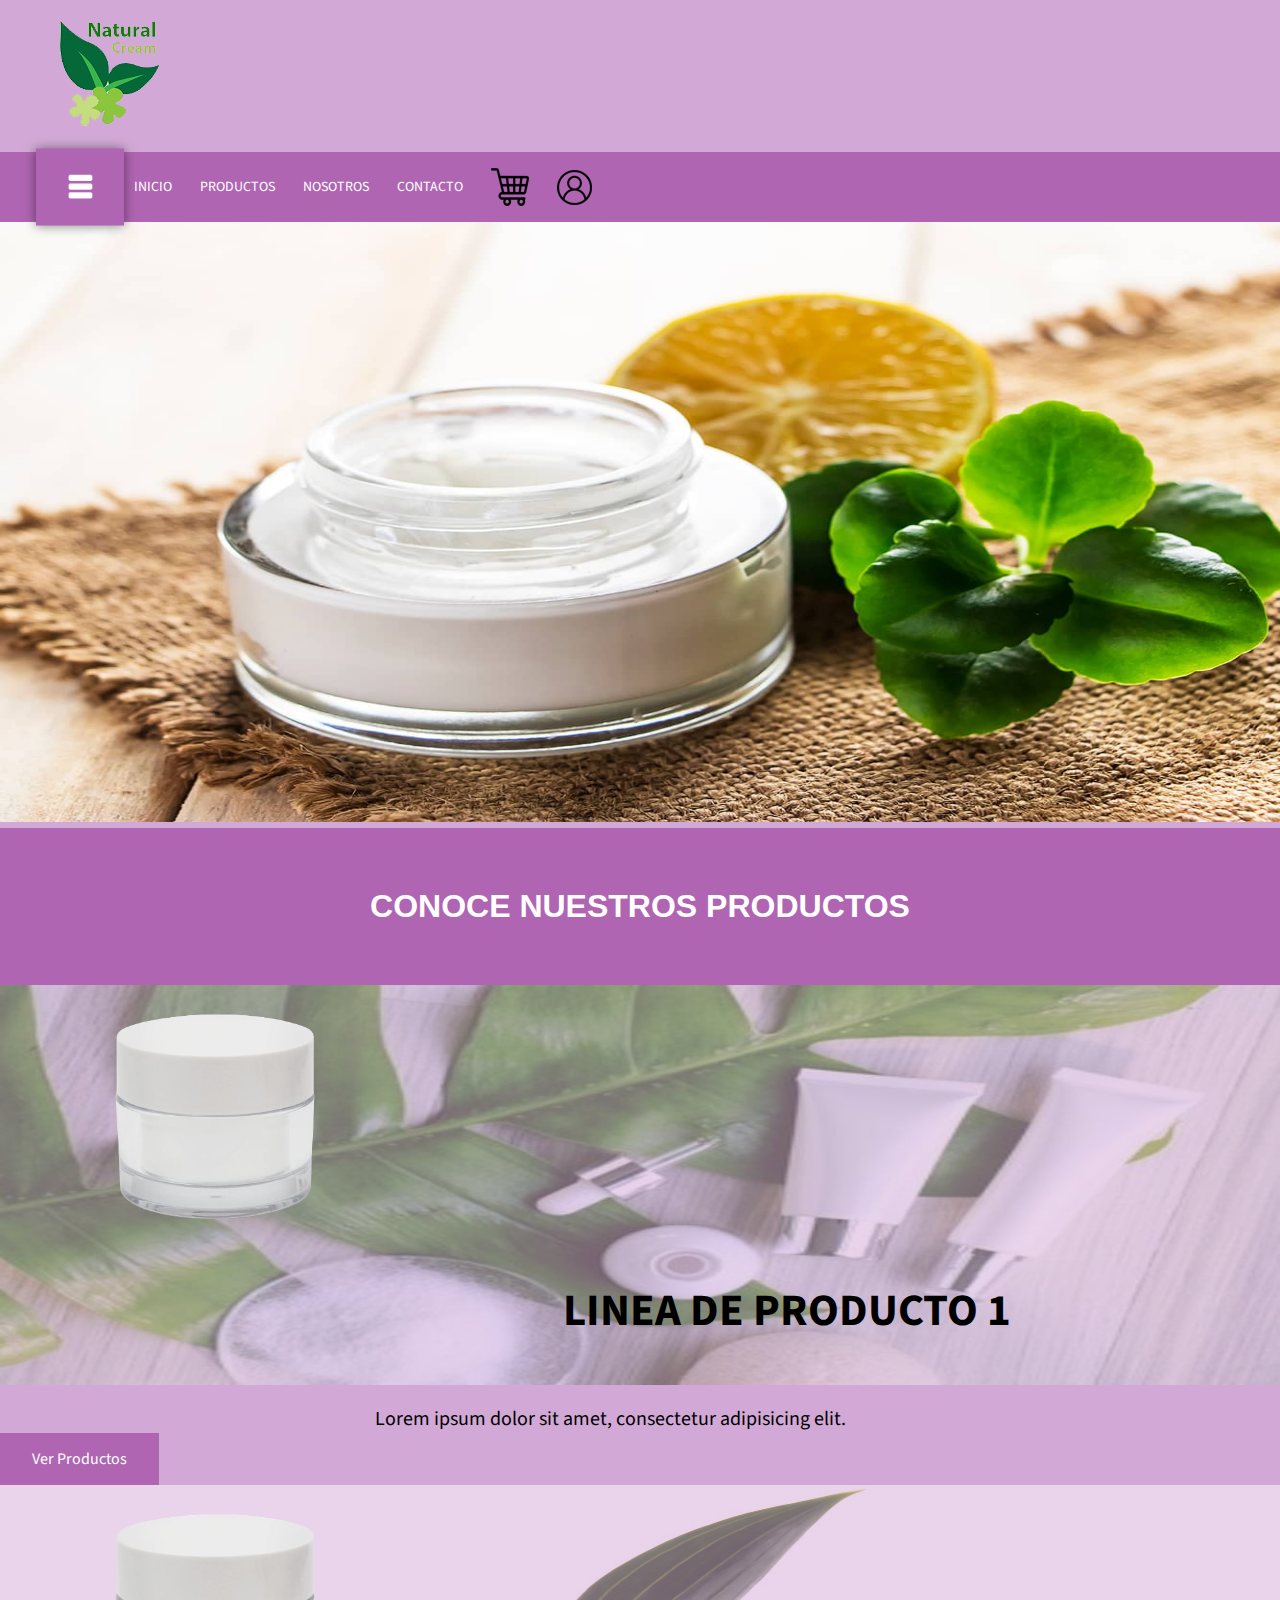
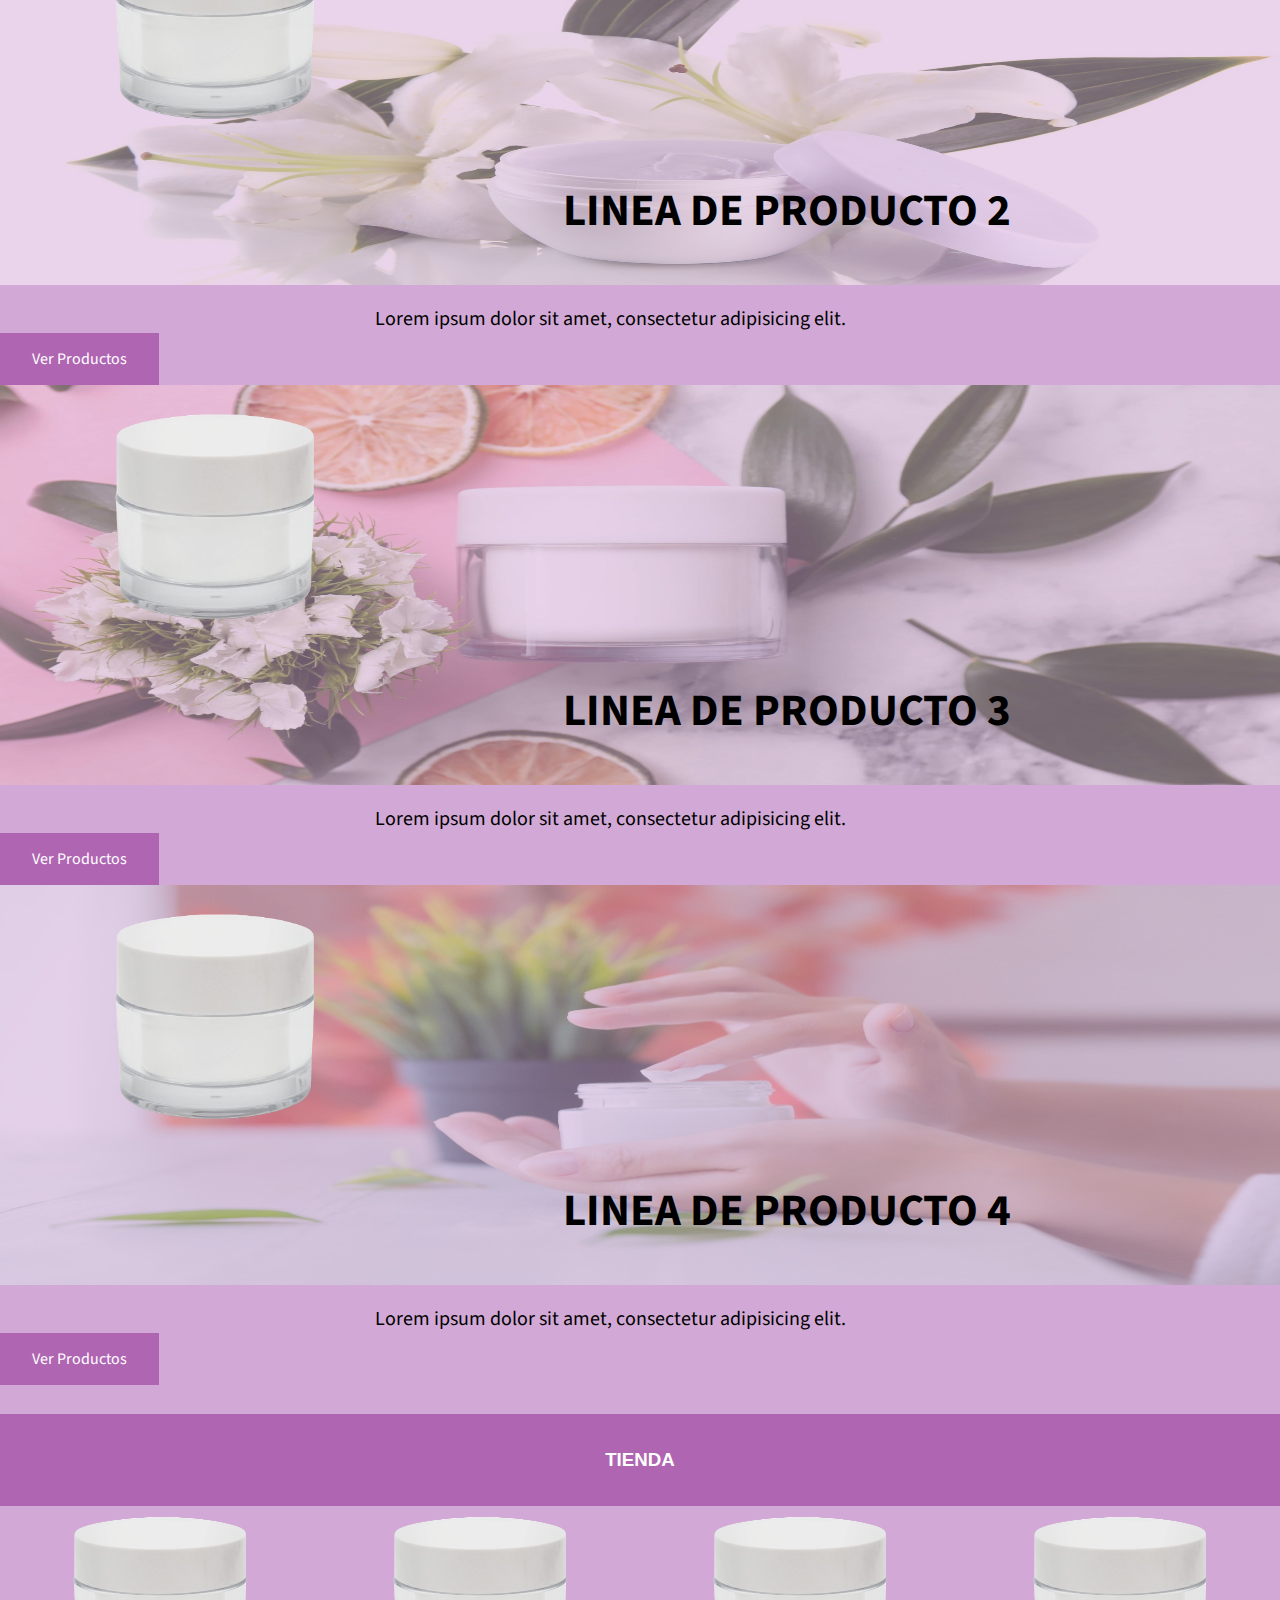
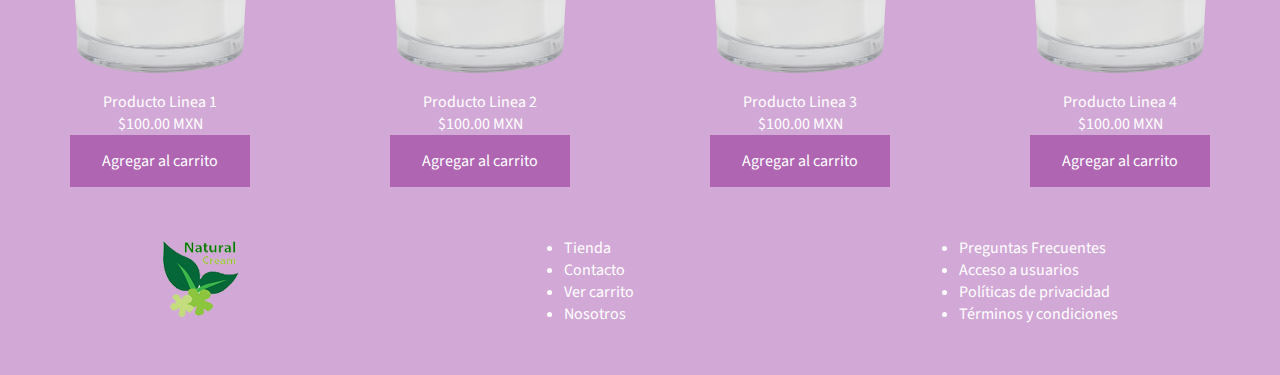
<file: index.html>
<!DOCTYPE html>
<html lang="en">

<head>
    <meta charset="UTF-8">
    <meta http-equiv="X-UA-Compatible" content="IE=edge">
    <meta name="viewport" content="width=device-width, initial-scale=1.0">

    <!--CSS-->
    <link rel="stylesheet" href="style.css">

    <!--Nombre del sitio-->
    <title>Natural Cream</title>
</head>

<body>
    <header class="formato-header">
        <div class="logo-header">
            <div class="logo">
                <img src="./src/images/logotipo-original-leyenda.png" alt="Logotipo">
            </div>
        </div>

        <div class="container-menu">

            <div class="menu">
                <input type="checkbox" id="check-menu">
                <label for="check-menu" id="label-check"></label>
                
                <nav>
                    <ul>
                        <li><a href="#" id="selected"></a></li>
                        <li><a href="index.html"> Inicio</a></li>
                        <li><a href="./src/assets/productos.html"> Productos</a></li>
                        <li><a href="./src/assets/nosotros.html"> Nosotros</a></li>
                        <li><a href="./src/assets/contacto.html"> Contacto</a></li>
                        <li><a href="./src/assets/carrito.html"><img src="./src/images/cart.png" alt="Carrito de compras"></a></li>
                        <li><a href="./src/assets/usuarios.html"><img src="./src/images/user-icon.png" alt="Acceso a usuarios"></a></li>


                    </ul>
                </nav>
            </div>

        </div>
    </header>

    <!--Main-->
    <main>

        <!--Carrusel-->
        
        <section>
            <img class="carrusel" src="./src/images/car02.png" alt="Linea de productos naturales">
        </section>

        <!--Titulo Central Inicio-->
        <section>
            <h1>CONOCE NUESTROS PRODUCTOS</h1>
        </section>

        <!--Lineas de productos-->

        <!--LINEA 1-->
        <section>
            <img class="fondolineas" src="./src/images/fondolinea1.jpg" alt="Linea de productos 1">
            <img class="fondoconproducto" src="./src/images/productolinea1.png" alt="Producto de la linea 1">
            <div class="titulo-lineas">
                <h2>LINEA DE PRODUCTO 1</h2>
            </div>
            <div class="texto-titulo-lineas">
                <p>
                    Lorem ipsum dolor sit amet, consectetur adipisicing elit.
                </p>
            </div>
            <div>
                <button class="button" onclick="window.location.href='./src/assets/linea1.html'">Ver Productos</button>
            </div>
        </section>

        <!--LINEA 2-->
        <section>
            <img class="fondolineas" src="./src/images/fondolinea2.jpg" alt="Linea de productos 2">
            <img class="fondoconproducto" src="./src/images/productolinea2.png" alt="Producto de la linea 2">
            <div class="titulo-lineas">
                    <h2>LINEA DE PRODUCTO 2</h2>
            </div>
            <div class="texto-titulo-lineas">
                <p>
                    Lorem ipsum dolor sit amet, consectetur adipisicing elit.
                </p>
            </div>
            <div>
                <button class="button" onclick="window.location.href='./src/assets/linea2.html'">Ver Productos</button>
            </div>
        </section>

        <!--LINEA 3-->
        <section>
            <img class="fondolineas" src="./src/images/fondolinea3.jpg" alt="Linea de productos 3">
            <img class="fondoconproducto" src="./src/images/productolinea3.png" alt="Producto de la linea 3">
            <div class="titulo-lineas">
                <h2>LINEA DE PRODUCTO 3</h2>
            </div>
            <div class="texto-titulo-lineas">
                <p>
                    Lorem ipsum dolor sit amet, consectetur adipisicing elit.
                </p>
            </div>
            <div>
                <button class="button" onclick="window.location.href='./src/assets/linea3.html'">Ver Productos</button>
            </div>
        </section>

        <!--LINEA 4-->
        <section>
            <img class="fondolineas" src="./src/images/fondolinea4.jpg" alt="Linea de productos 4">
            <img class="fondoconproducto" src="./src/images/productolinea4.png" alt="Producto de la linea 4">
            <div class="titulo-lineas">
                <h2>LINEA DE PRODUCTO 4</h2>
            </div>
            <div class="texto-titulo-lineas">
                <p>
                    Lorem ipsum dolor sit amet, consectetur adipisicing elit.
                </p>
            </div>
            <div>
                <button class="button" onclick="window.location.href='./src/assets/linea4.html'">Ver Productos</button>
            </div>
        </section>

        <!--Titulo Central para Tienda-->
        <section>
                <h3 class="h3">TIENDA</h3>
        </section>

        <!--PRODUCTOS... Agregar al carrito-->
        <section class="grid-container">
            <div class="grid-item">
                <img class="productos-carrito" src="./src/images/productolinea1.png" alt="Producto de la linea 1">
                <div class="nombre-producto">
                    Producto Linea 1
                </div>
                <div class="precio-producto">
                    $100.00 MXN
                </div>
                <button class="button" onclick="window.location.href='./src/assets/carrito.html'">Agregar al carrito</button>
            </div>
            <div class="grid-item">
                <img class="productos-carrito" src="./src/images/productolinea2.png" alt="Producto de la linea 2">
                <div class="nombre-producto">
                    Producto Linea 2
                </div>
                <div class="precio-producto">
                    $100.00 MXN
                </div>
                <button class="button" onclick="window.location.href='./src/assets/carrito.html'">Agregar al carrito</button>
            </div>
            <div class="grid-item">
                <img class="productos-carrito" src="./src/images/productolinea3.png" alt="Producto de la linea 3">
                <div class="nombre-producto">
                    Producto Linea 3
                </div>
                <div class="precio-producto">
                    $100.00 MXN
                </div>
                <button class="button" onclick="window.location.href='./src/assets/carrito.html'">Agregar al carrito</button>
            </div>
            <div class="grid-item">
                <img  class="productos-carrito" src="./src/images/productolinea4.png" alt="Producto de la linea 4">
                <div class="nombre-producto">
                    Producto Linea 4
                </div>
                <div class="precio-producto">
                    $100.00 MXN
                </div>
                <button class="button" onclick="window.location.href='./src/assets/carrito.html'">Agregar al carrito</button>
            </div>
        </section>
    </main>

    <footer class="footer">
        <!--Contenido del Footer-->

        <!--Logotipo de la empresa para footer-->
        <div>
            <a href="index.html"><img src="./src/images/logotipo.png" alt="Natural Cream"></a>
        </div>

        <div>
            <nav>
                <ul>
                    <li><a href="./src/assets/productos.html"> Tienda</a></li>
                    <li><a href="./src/assets/contacto.html"> Contacto</a></li>
                    <li><a href="./src/assets/carrito.html"> Ver carrito</a></li>
                    <li><a href="./src/assets/nosotros.html"> Nosotros</a></li>
                </ul>
            </nav>    
        </div>

        <div>
            <nav>
                <ul>
                    <li><a href="./src/assets/faqs.html"> Preguntas Frecuentes</a></li>
                    <li><a href="./src/assets/usuarios.html"> Acceso a usuarios</a></li>
                    <li><a href="./src/assets/politicas.html"> Políticas de privacidad</a></li>
                    <li><a href="./src/assets/terminos.html"> Términos y condiciones</a></li>
                </ul>
            </nav>
        </div>
    </footer>
</body>
</html>
</file>
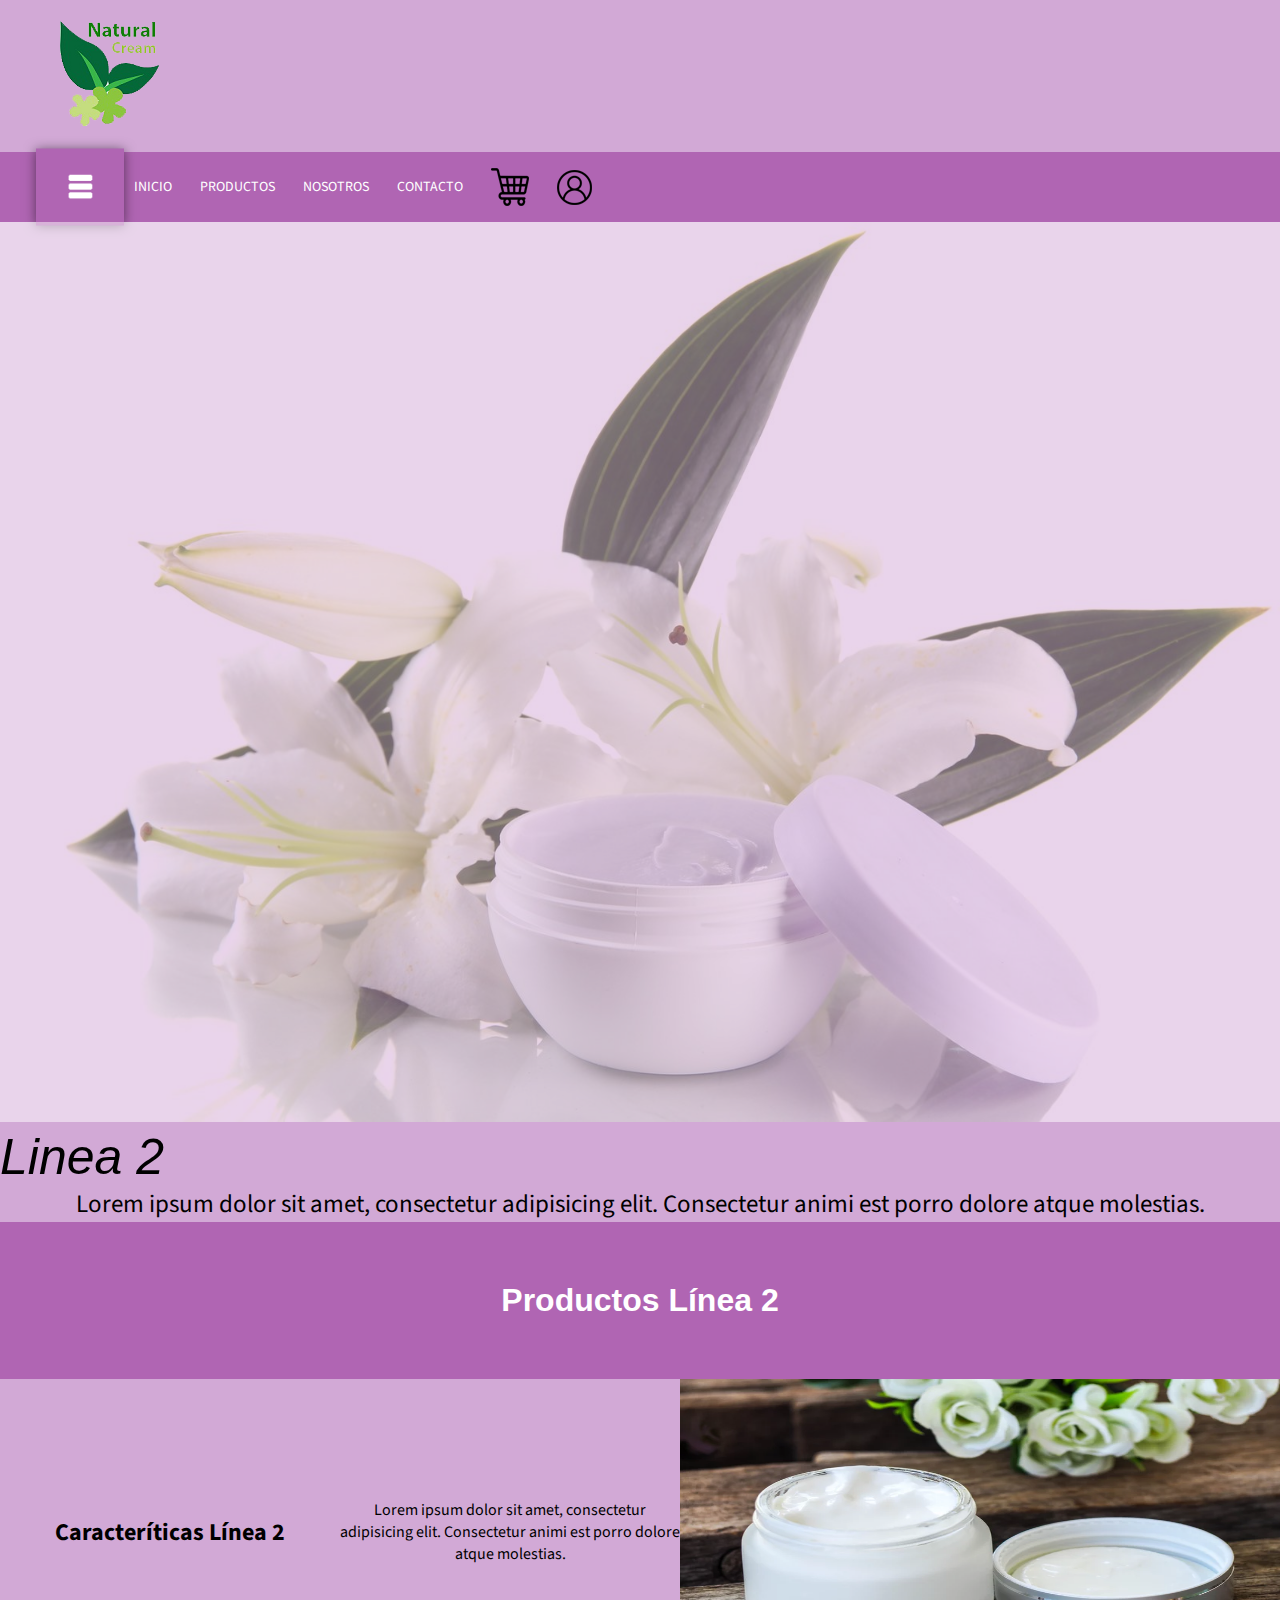
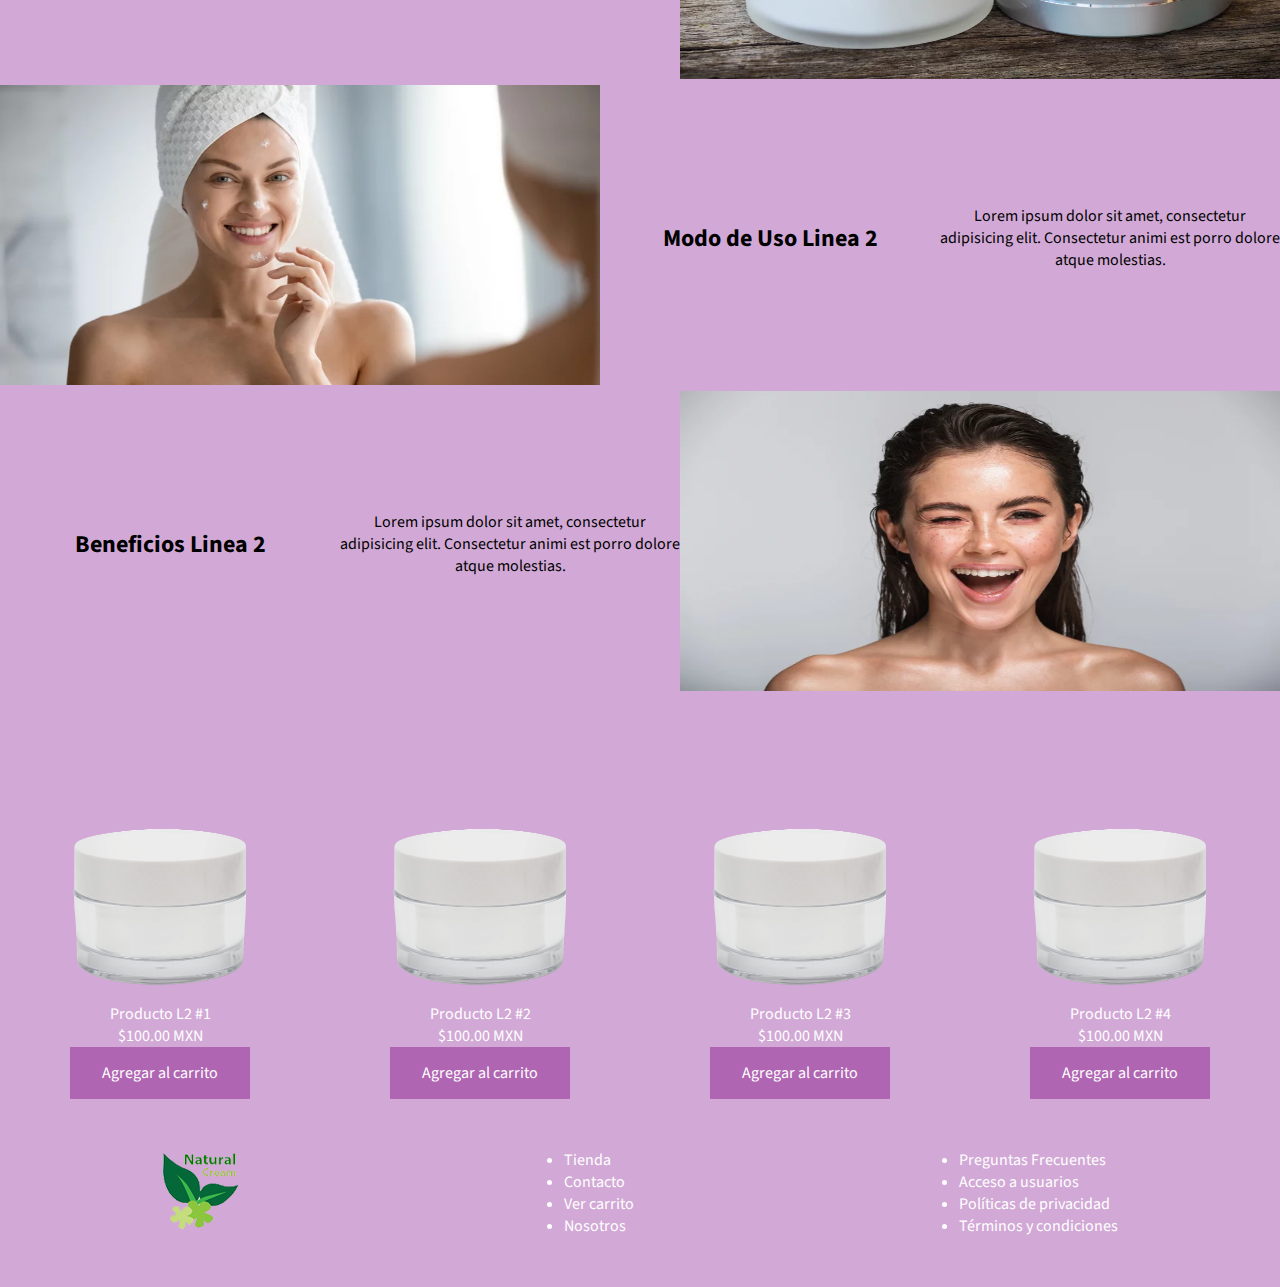
<file: src/assets/linea2.html>
<!DOCTYPE html>
<html lang="en">
<head>
    <meta charset="UTF-8">
    <meta http-equiv="X-UA-Compatible" content="IE=edge">
    <meta name="viewport" content="width=device-width, initial-scale=1.0">

    <!--CSS-->
    <link rel="stylesheet" href="../../style.css">

    <!--Nombre de la seccion-->
    <title>Natural Cream - Linea 2</title>
</head>
<body>
    <header class="formato-header">
        <div class="logo-header">
            <div class="logo">
                <img src="../../src/images/logotipo-original-leyenda.png" alt="Logotipo">
            </div>
        </div>

        <div class="container-menu">

            <div class="menu">
                <input type="checkbox" id="check-menu">
                <label for="check-menu" id="label-check"></label>
                
                <nav>
                    <ul>
                        <li><a href="#" id="selected"></a></li>
                        <li><a href="../../index.html"> Inicio</a></li>
                        <li><a href="../../src/assets/productos.html"> Productos</a></li>
                        <li><a href="../../src/assets/nosotros.html"> Nosotros</a></li>
                        <li><a href="../../src/assets/contacto.html"> Contacto</a></li>
                        <li><a href="../../src/assets/carrito.html"><img src="../../src/images/cart.png" alt="Carrito de compras"></a></li>
                        <li><a href="../../src/assets/usuarios.html"><img src="../../src/images/user-icon.png" alt="Acceso a usuarios"></a></li>


                    </ul>
                </nav>
            </div>

        </div>
    </header>

    <main>
        <!--Imagen Central Linea 2-->
        <section>
            <img class="imagen-central" src="../../src/images/fondolinea2.jpg" alt="Linea 2 - Productos">
            <div class="titulo-imagen-central">
                Linea 2
            </div>
            <div class="texto-imagen-central">
                <p>
                    Lorem ipsum dolor sit amet, consectetur adipisicing elit.
                    Consectetur animi est porro dolore atque molestias.
                </p>
            </div>
        </section>

        <!--Titulo Central Linea 2-->
        <section>
            <h1>Productos Línea 2</h1>
        </section>

        <!--Sección Características Línea 2-->
        <section class="grid-container-lineas">
            <h2 class="grid-item">Caracteríticas Línea 2</h2>
            <div class="grid-item">
                <p>
                    Lorem ipsum dolor sit amet, consectetur adipisicing elit.
                    Consectetur animi est porro dolore atque molestias.
                </p>
            </div>
            <div class="grid-item">
                <img src="../../src/images/lineas-caracteristicas.webp" alt="Beneficios Lineas de Productos" width="600" height="300">
            </div>
        </section>

        <!--Sección Modo de Uso-->
        <section class="grid-container-lineas">
            <div class="grid-item">
                <img src="../../src/images/lineas-uso.webp" alt="Modo de Uso Lineas de Productos" width="600" height="300">
            </div>
            <h2 class="grid-item">Modo de Uso Linea 2</h2>
            <div class="grid-item">
                <p>
                    Lorem ipsum dolor sit amet, consectetur adipisicing elit.
                    Consectetur animi est porro dolore atque molestias.
                </p>
            </div>
        </section>

        <!--Sección Beneficios Linea 2-->
        <section class="grid-container-lineas">
            <h2 class="grid-item">Beneficios Linea 2</h2>
            <div class="grid-item">
                <p>
                    Lorem ipsum dolor sit amet, consectetur adipisicing elit.
                    Consectetur animi est porro dolore atque molestias.
                </p>
            </div>
            <div class="grid-item">
                <img src="../../src/images/lineas-beneficios.webp" alt="Beneficios Lineas de Productos" width="600" height="300">
            </div>
        </section>

        <!--Productos de la Línea 2-->
        <section class="tienda grid-container">
            <div class="grid-item">
                <img class="productos-carrito" src="../../src/images/productolinea2.png" alt="Producto #1 de la linea 2 ">
                <div  class="nombre-producto">
                    Producto L2 #1
                </div>
                <div class="precio-producto">
                    $100.00 MXN
                </div>
                <button class="button" onclick="window.location.href='../../src/assets/carrito.html'">Agregar al carrito</button>
            </div>
            <div class="grid-item">
                <img class="productos-carrito" src="../../src/images/productolinea1.png" alt="Producto #2 de la linea 2">
                <div class="nombre-producto">
                    Producto L2 #2
                </div>
                <div class="precio-producto">
                    $100.00 MXN
                </div>
                <button class="button" onclick="window.location.href='../../src/assets/carrito.html'">Agregar al carrito</button>
            </div>
            <div class="grid-item">
                <img class="productos-carrito" src="../../src/images/productolinea2.png" alt="Producto #3 de la linea 2">
                <div class="nombre-producto">
                    Producto L2 #3
                </div>
                <div class="precio-producto">
                    $100.00 MXN
                </div>
                <button class="button" onclick="window.location.href='../../src/assets/carrito.html'">Agregar al carrito</button>
            </div>
            <div class="grid-item">
                <img class="productos-carrito" src="../../src/images/productolinea2.png" alt="Producto #4 de la linea 2">
                <div class="nombre-producto">
                    Producto L2 #4
                </div>
                <div class="precio-producto">
                    $100.00 MXN
                </div>
                <button class="button" onclick="window.location.href='../../src/assets/carrito.html'">Agregar al carrito</button>
            </div>
            <!--<div>
                <p>
                    **********AQUI SE MOSTRARÁN MÁS PRODUCTOS DE LA LÍNEA 2**********
                </p>
            </div>-->
        </section>
    </main>

    <footer class="footer">
        <!--Contenido del Footer-->

        <!--Logotipo de la empresa para footer-->
        <div>
            <a href="../../index.html"><img src="../../src/images/logotipo.png" alt="Natural Cream"></a>
        </div>

        <div>
            <nav>
                <ul>
                    <li><a href="../../src/assets/productos.html"> Tienda</a></li>
                    <li><a href="../../src/assets/contacto.html"> Contacto</a></li>
                    <li><a href="../../src/assets/carrito.html"> Ver carrito</a></li>
                    <li><a href="../../src/assets/nosotros.html"> Nosotros</a></li>
                </ul>
            </nav>
        </div>

        <div>
            <nav>
                <ul>
                    <li><a href="../../src/assets/faqs.html"> Preguntas Frecuentes</a></li>
                    <li><a href="../../src/assets/usuarios.html"> Acceso a usuarios</a></li>
                    <li><a href="../../src/assets/politicas.html"> Políticas de privacidad</a></li>
                    <li><a href="../../src/assets/terminos.html"> Términos y condiciones</a></li>
                </ul>
            </nav>
        </div>
    </footer>
    
</body>
</html>
</file>
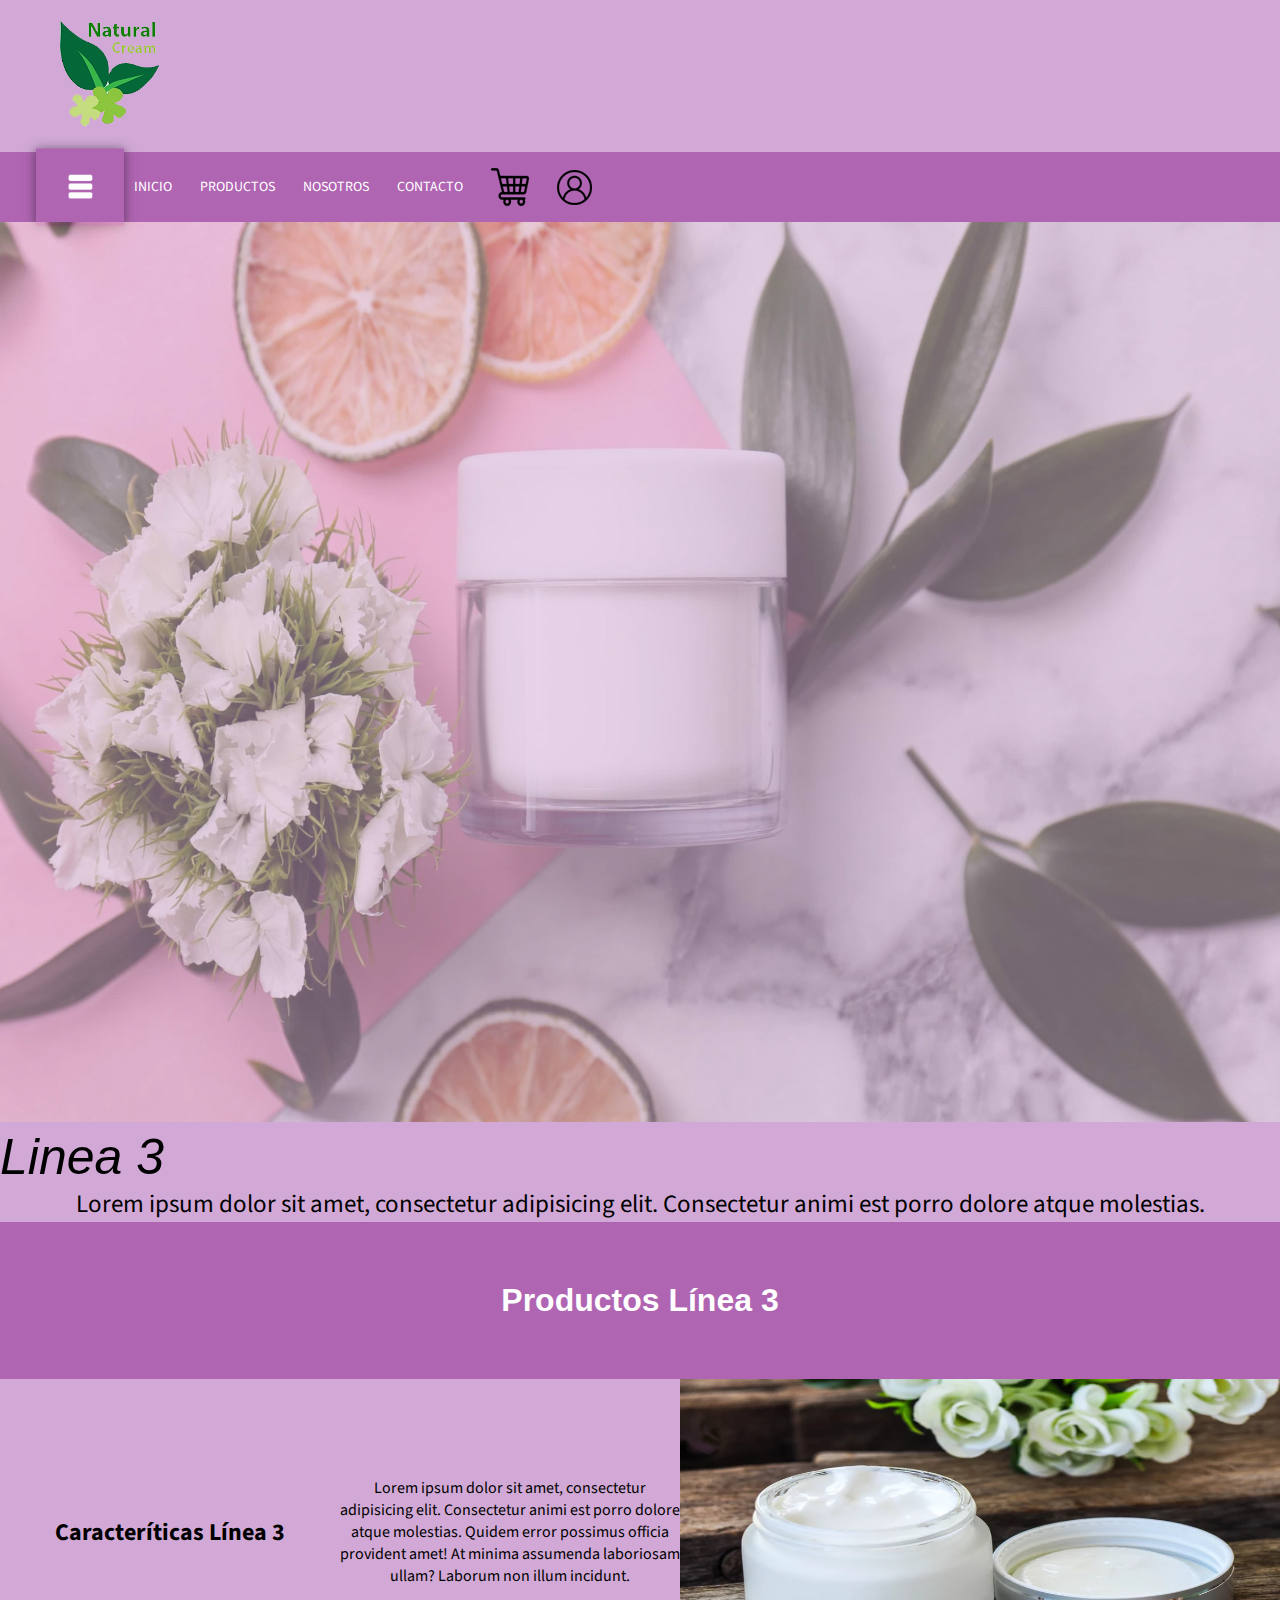
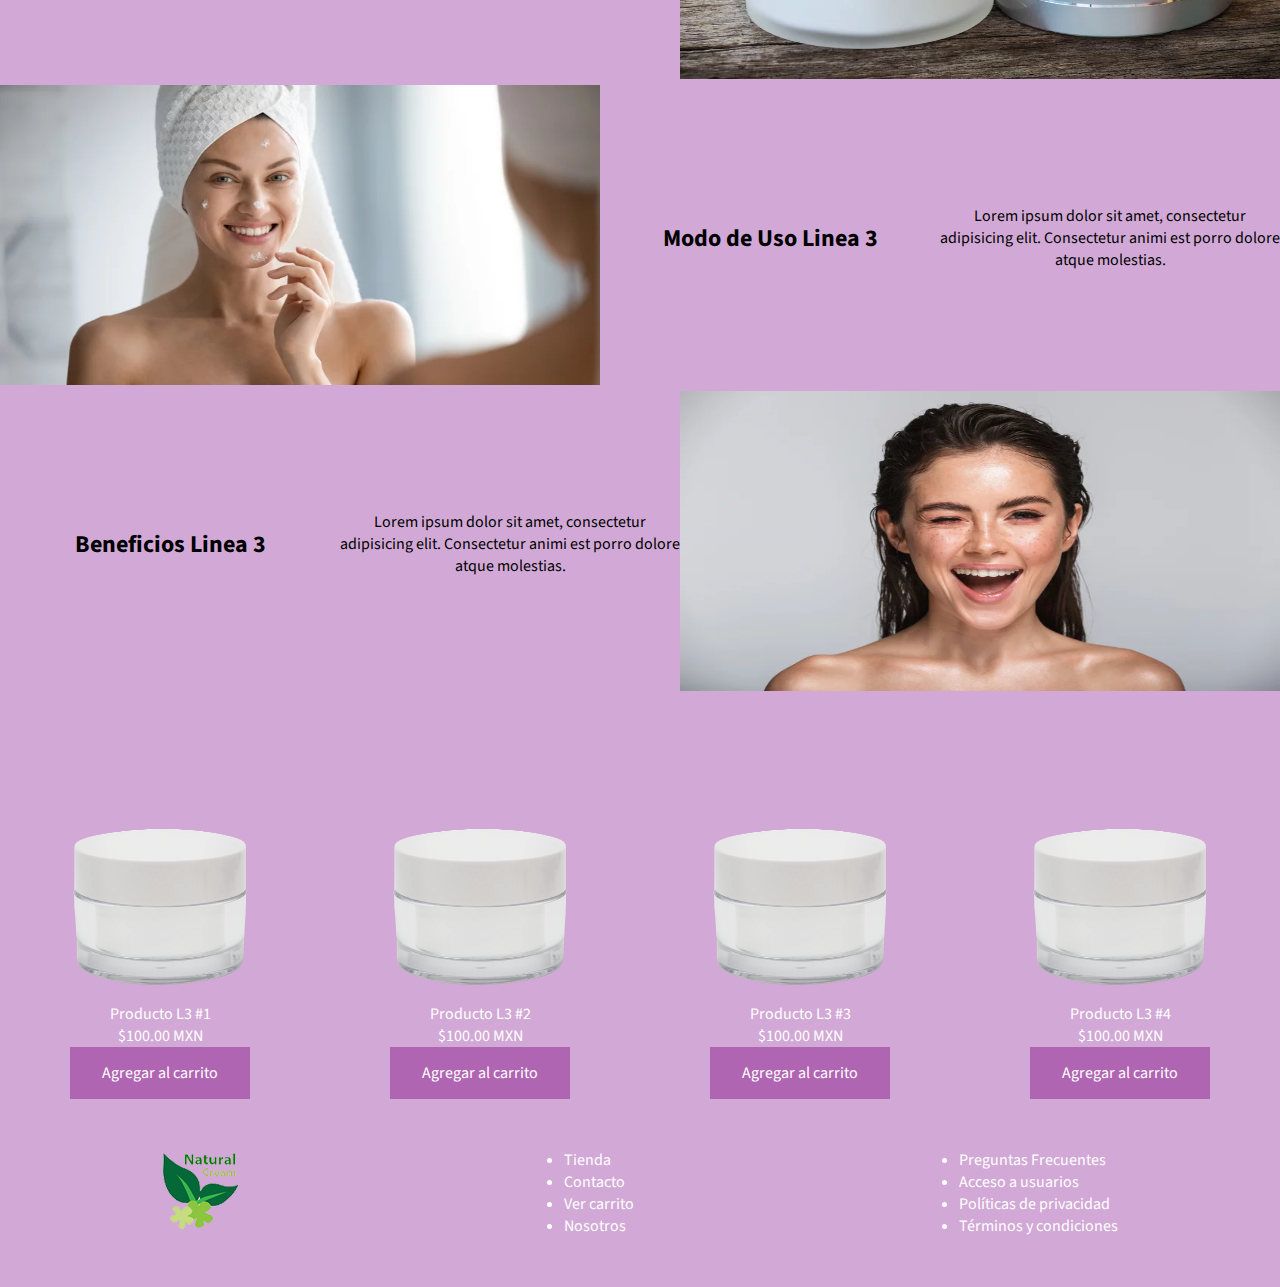
<file: src/assets/linea3.html>
<!DOCTYPE html>
<html lang="en">
<head>
    <meta charset="UTF-8">
    <meta http-equiv="X-UA-Compatible" content="IE=edge">
    <meta name="viewport" content="width=device-width, initial-scale=1.0">
    
    <!--CSS-->
    <link rel="stylesheet" href="../../style.css">
    
    <!--Nombre de la seccion-->
    <title>Natural Cream - Linea 3</title>
</head>
<body>
    <header class="formato-header">
        <div class="logo-header">
            <div class="logo">
                <img src="../../src/images/logotipo-original-leyenda.png" alt="Logotipo">
            </div>
        </div>

        <div class="container-menu">

            <div class="menu">
                <input type="checkbox" id="check-menu">
                <label for="check-menu" id="label-check"></label>
                
                <nav>
                    <ul>
                        <li><a href="#" id="selected"></a></li>
                        <li><a href="../../index.html"> Inicio</a></li>
                        <li><a href="../../src/assets/productos.html"> Productos</a></li>
                        <li><a href="../../src/assets/nosotros.html"> Nosotros</a></li>
                        <li><a href="../../src/assets/contacto.html"> Contacto</a></li>
                        <li><a href="../../src/assets/carrito.html"><img src="../../src/images/cart.png" alt="Carrito de compras"></a></li>
                        <li><a href="../../src/assets/usuarios.html"><img src="../../src/images/user-icon.png" alt="Acceso a usuarios"></a></li>


                    </ul>
                </nav>
            </div>

        </div>
    </header>

    <main>
        <!--Imagen Central Linea 3-->
        <section>
            <img class="imagen-central" src="../../src/images/fondolinea3.jpg" alt="Linea 3 - Productos">
            <div class="titulo-imagen-central">
                Linea 3
            </div>
            </div>
            <div class="texto-imagen-central">
                <p>
                    Lorem ipsum dolor sit amet, consectetur adipisicing elit.
                    Consectetur animi est porro dolore atque molestias.
                </p>
            </div>
        </section>

        <!--Titulo Central Linea 3-->
        <section>
            <h1>Productos Línea 3</h1>
        </section>

        <!--Sección Características Línea 3-->
        <section class="grid-container-lineas">
            <h2 class="grid-item">Caracteríticas Línea 3</h2>
            <div class="grid-item">
                <p>
                    Lorem ipsum dolor sit amet, consectetur adipisicing elit.
                    Consectetur animi est porro dolore atque molestias.
                    Quidem error possimus officia provident amet! At minima assumenda laboriosam ullam?
                    Laborum non illum incidunt.
                </p>
            </div>
            <div class="grid-item">
                <img src="../../src/images/lineas-caracteristicas.webp" alt="Beneficios Lineas de Productos" width="600" height="300">
            </div>
        </section>

        <!--Sección Modo de Uso-->
        <section class="grid-container-lineas">
            <div class="grid-item">
                <img src="../../src/images/lineas-uso.webp" alt="Modo de Uso Lineas de Productos" width="600" height="300">
            </div>
            <h2 class="grid-item">Modo de Uso Linea 3</h2>
            <div class="grid-item">
                <p>
                    Lorem ipsum dolor sit amet, consectetur adipisicing elit.
                    Consectetur animi est porro dolore atque molestias.
                </p>
            </div>
        </section>

        <!--Sección Beneficios Linea 3-->
        <section class="grid-container-lineas">
            <h2 class="grid-item">Beneficios Linea 3</h2>
            <div class="grid-item">
                <p>
                    Lorem ipsum dolor sit amet, consectetur adipisicing elit.
                    Consectetur animi est porro dolore atque molestias.
                </p>
            </div>
            <div class="grid-item">
                <img src="../../src/images/lineas-beneficios.webp" alt="Beneficios Lineas de Productos" width="600" height="300">
            </div>
        </section>

        <!--Productos de la Línea 3-->
        <section class="tienda grid-container">
            <div class="grid-item">
                <img class="productos-carrito" src="../../src/images/productolinea3.png" alt="Producto #1 de la linea 3">
                <div class="nombre-producto">
                    Producto L3 #1
                </div>
                <div class="precio-producto">
                    $100.00 MXN
                </div>
                <button class="button" onclick="window.location.href='../../src/assets/carrito.html'">Agregar al carrito</button>
            </div>
            <div class="grid-item">
                <img class="productos-carrito" src="../../src/images/productolinea3.png" alt="Producto #2 de la linea 3">
                <div class="nombre-producto">
                    Producto L3 #2
                </div>
                <div class="precio-producto">
                    $100.00 MXN
                </div>
                <button class="button" onclick="window.location.href='../../src/assets/carrito.html'">Agregar al carrito</button>
            </div>
            <div class="grid-item">
                <img class="productos-carrito" src="../../src/images/productolinea3.png" alt="Producto #3 de la linea 3">
                <div class="nombre-producto">
                    Producto L3 #3
                </div>
                <div class="precio-producto">
                    $100.00 MXN
                </div>
                <button class="button" onclick="window.location.href='../../src/assets/carrito.html'">Agregar al carrito</button>
            </div>
            <div class="grid-item">
                <img class="productos-carrito" src="../../src/images/productolinea3.png" alt="Producto #4 de la linea 3">
                <div class="nombre-producto">
                    Producto L3 #4
                </div>
                <div class="precio-producto">
                    $100.00 MXN
                </div>
                <button class="button" onclick="window.location.href='../../src/assets/carrito.html'">Agregar al carrito</button>
            </div>
            <!--<div>
                <p>
                    **********AQUI SE MOSTRARÁN MÁS PRODUCTOS DE LA LÍNEA 3**********
                </p>
            </div>-->
        </section>
    </main>

    <footer class="footer">
        <!--Contenido del Footer-->

        <!--Logotipo de la empresa para footer-->
        <div>
            <a href="../../index.html"><img src="../../src/images/logotipo.png" alt="Natural Cream"></a>
        </div>

        <div>
            <nav>
                <ul>
                    <li><a href="../../src/assets/productos.html"> Tienda</a></li>
                    <li><a href="../../src/assets/contacto.html"> Contacto</a></li>
                    <li><a href="../../src/assets/carrito.html"> Ver carrito</a></li>
                    <li><a href="../../src/assets/nosotros.html"> Nosotros</a></li>
                </ul>
            </nav>
        </div>

        <div>
            <nav>
                <ul>
                    <li><a href="../../src/assets/faqs.html"> Preguntas Frecuentes</a></li>
                    <li><a href="../../src/assets/usuarios.html"> Acceso a usuarios</a></li>
                    <li><a href="../../src/assets/politicas.html"> Políticas de privacidad</a></li>
                    <li><a href="../../src/assets/terminos.html"> Términos y condiciones</a></li>
                </ul>
            </nav>
        </div>
    </footer>
    
</body>
</html>
</file>
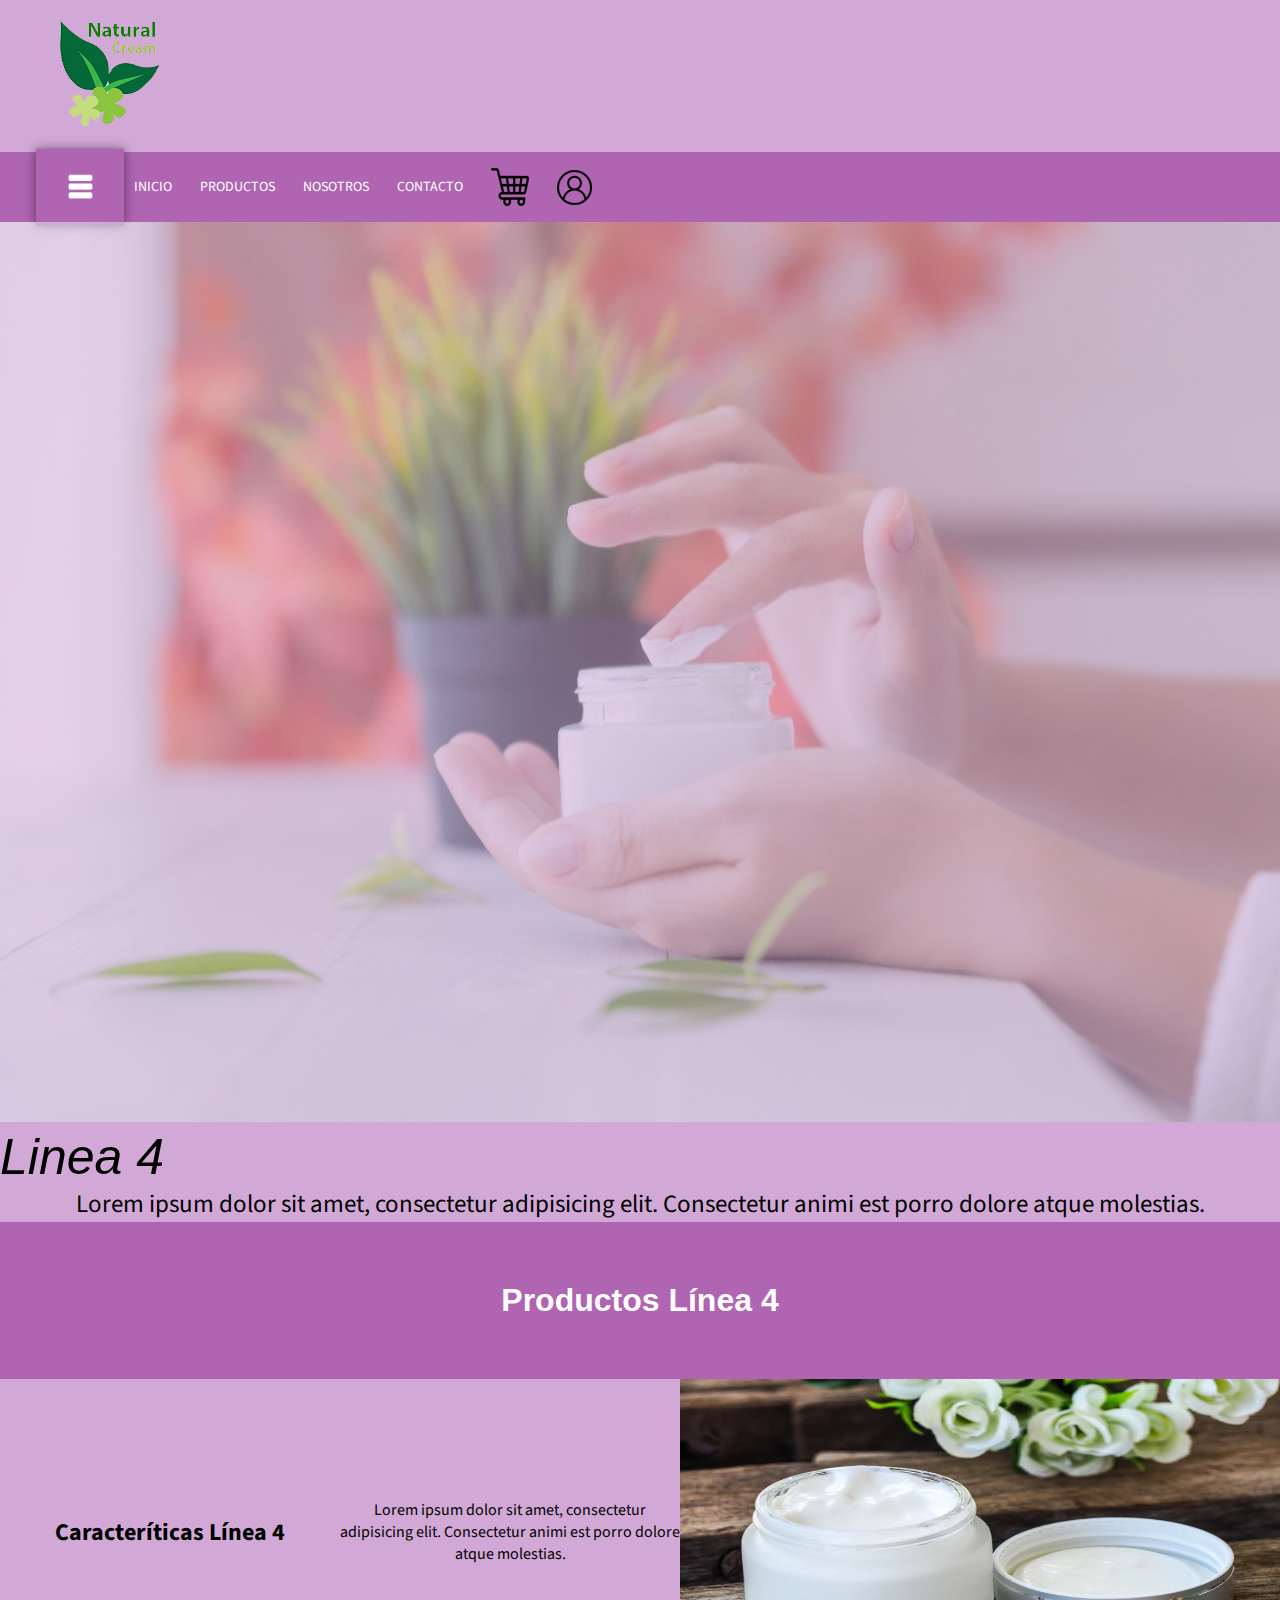
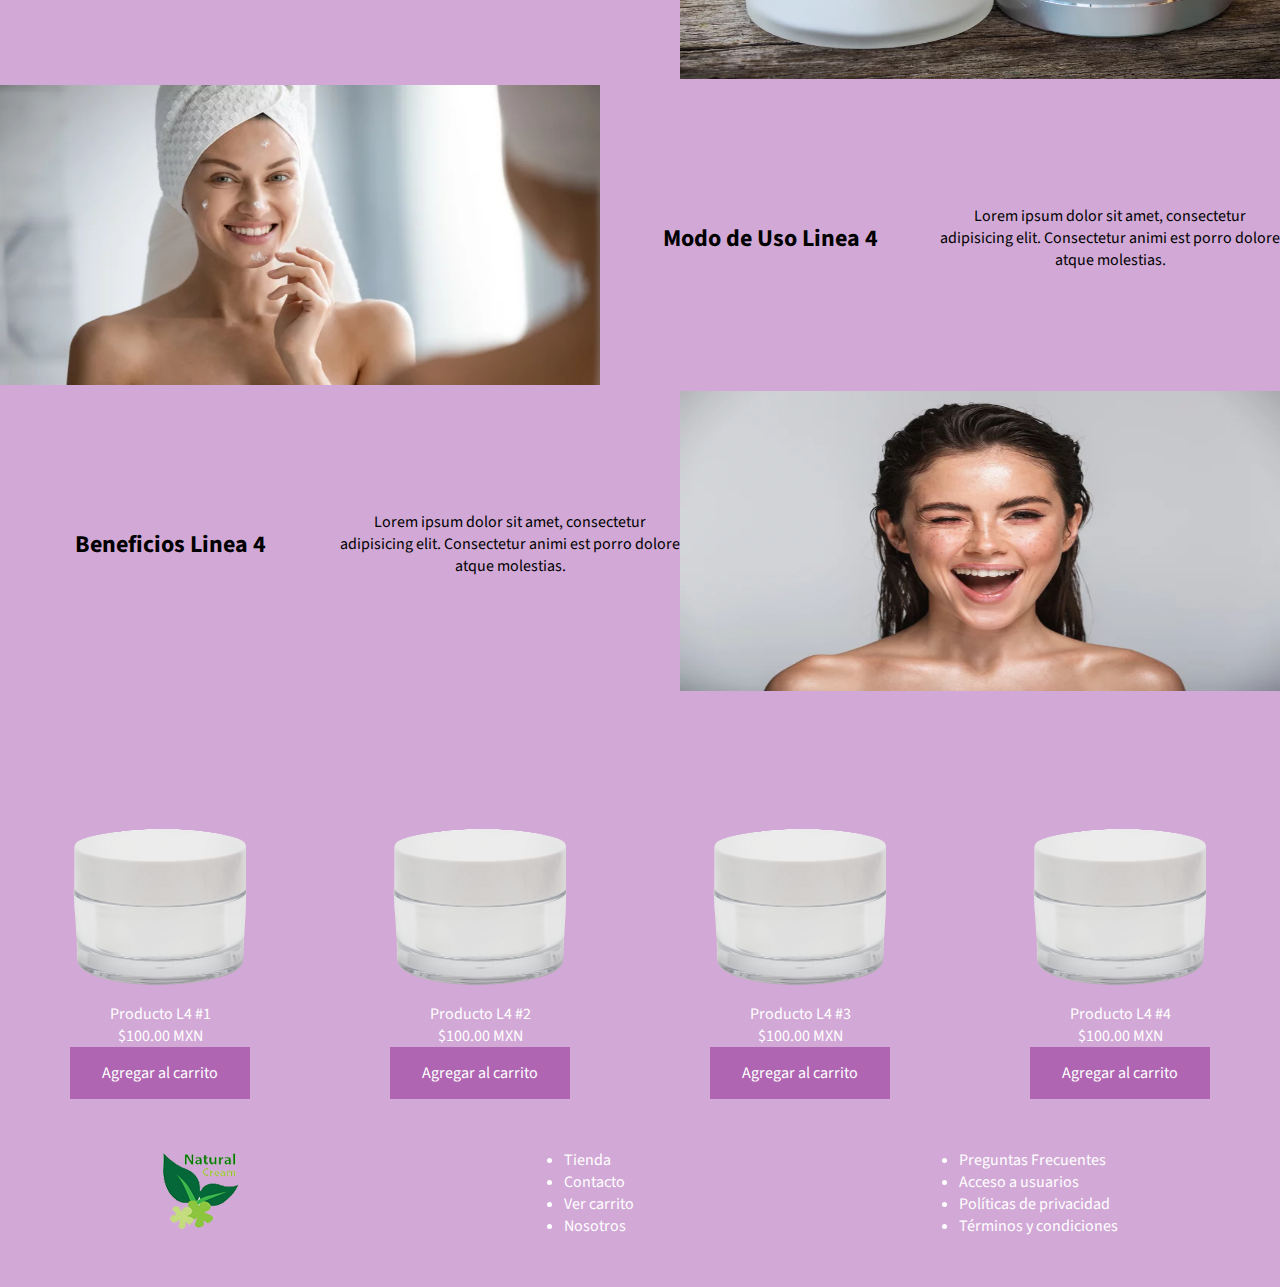
<file: src/assets/linea4.html>
<!DOCTYPE html>
<html lang="en">
<head>
    <meta charset="UTF-8">
    <meta http-equiv="X-UA-Compatible" content="IE=edge">
    <meta name="viewport" content="width=device-width, initial-scale=1.0">

    <!--CSS-->
    <link rel="stylesheet" href="../../style.css">

    <!--Nombre de la seccion-->
    <title>Natural Cream - Linea 4</title>
</head>
<body>
    <header class="formato-header">
        <div class="logo-header">
            <div class="logo">
                <img src="../../src/images/logotipo-original-leyenda.png" alt="Logotipo">
            </div>
        </div>

        <div class="container-menu">

            <div class="menu">
                <input type="checkbox" id="check-menu">
                <label for="check-menu" id="label-check"></label>
                
                <nav>
                    <ul>
                        <li><a href="#" id="selected"></a></li>
                        <li><a href="../../index.html"> Inicio</a></li>
                        <li><a href="../../src/assets/productos.html"> Productos</a></li>
                        <li><a href="../../src/assets/nosotros.html"> Nosotros</a></li>
                        <li><a href="../../src/assets/contacto.html"> Contacto</a></li>
                        <li><a href="../../src/assets/carrito.html"><img src="../../src/images/cart.png" alt="Carrito de compras"></a></li>
                        <li><a href="../../src/assets/usuarios.html"><img src="../../src/images/user-icon.png" alt="Acceso a usuarios"></a></li>


                    </ul>
                </nav>
            </div>

        </div>
    </header>

    <main>
        <!--Imagen Central Linea 4-->
        <section>
            <img class="imagen-central" src="../../src/images/fondolinea4.jpg" alt="Linea 4 - Productos">
            <div class="titulo-imagen-central">
                Linea 4
            </div>
            <div class="texto-imagen-central">
                <p>
                    Lorem ipsum dolor sit amet, consectetur adipisicing elit.
                    Consectetur animi est porro dolore atque molestias.
                </p>
            </div>
        </section>

        <!--Titulo Central Linea 4-->
        <section>
            <h1>Productos Línea 4</h1>
        </section>

        <!--Sección Características Línea 4-->
        <section class="grid-container-lineas">
            <h2 class="grid-item">Caracteríticas Línea 4</h2>
            <div class="grid-item">
                <p>
                    Lorem ipsum dolor sit amet, consectetur adipisicing elit.
                    Consectetur animi est porro dolore atque molestias.
                </p>
            </div>
            <div class="grid-item">
                <img src="../../src/images/lineas-caracteristicas.webp" alt="Beneficios Lineas de Productos" width="600" height="300">
            </div>
        </section>

        <!--Sección Modo de Uso-->
        <section class="grid-container-lineas">
            <div class="grid-item">
                <img src="../../src/images/lineas-uso.webp" alt="Modo de Uso Lineas de Productos" width="600" height="300">
            </div>
            <h2 class="grid-item">Modo de Uso Linea 4</h2>
            <div class="grid-item">
                <p>
                    Lorem ipsum dolor sit amet, consectetur adipisicing elit.
                    Consectetur animi est porro dolore atque molestias.
                </p>
            </div>
        </section>

        <!--Sección Beneficios Linea 4-->
        <section class="grid-container-lineas">
            <h2 class="grid-item">Beneficios Linea 4</h2>
            <div class="grid-item">
                <p>
                    Lorem ipsum dolor sit amet, consectetur adipisicing elit.
                    Consectetur animi est porro dolore atque molestias.
                </p>
            </div>
            <div class="grid-item">
                <img src="../../src/images/lineas-beneficios.webp" alt="Beneficios Lineas de Productos" width="600" height="300">
            </div>
        </section>

        <!--Productos de la Línea 4-->
        <section class="tienda grid-container">
            <div class="grid-item">
                <img class="productos-carrito" src="../../src/images/productolinea4.png" alt="Producto #1 de la linea 4">
                <div class="nombre-producto">
                    Producto L4 #1
                </div>
                <div class="precio-producto">
                    $100.00 MXN
                </div>
                <button class="button" onclick="window.location.href='../../src/assets/carrito.html'">Agregar al carrito</button>
            </div>
            <div class="grid-item">
                <img class="productos-carrito" src="../../src/images/productolinea4.png" alt="Producto #2 de la linea 4">
                <div class="nombre-producto">
                    Producto L4 #2
                </div>
                <div class="precio-producto">
                    $100.00 MXN
                </div>
                <button class="button" onclick="window.location.href='../../src/assets/carrito.html'">Agregar al carrito</button>
            </div>
            <div class="grid-item">
                <img class="productos-carrito" src="../../src/images/productolinea4.png" alt="Producto #3 de la linea 4">
                <div class="nombre-producto">
                    Producto L4 #3
                </div>
                <div class="precio-producto">
                    $100.00 MXN
                </div>
                <button class="button" onclick="window.location.href='../../src/assets/carrito.html'">Agregar al carrito</button>
            </div>
            <div class="grid-item">
                <img class="productos-carrito" src="../../src/images/productolinea4.png" alt="Producto #4 de la linea 4">
                <div class="nombre-producto">
                    Producto L4 #4
                </div>
                <div class="precio-producto">
                    $100.00 MXN
                </div>
                <button class="button" onclick="window.location.href='../../src/assets/carrito.html'">Agregar al carrito</button>
            </div>
            <!--<div>
                <p>
                    **********AQUI SE MOSTRARÁN MÁS PRODUCTOS DE LA LÍNEA 4**********
                </p>
            </div>-->
        </section>
    </main>

    <footer class="footer">
        <!--Contenido del Footer-->

        <!--Logotipo de la empresa para footer-->
        <div>
            <a href="../../index.html"><img src="../../src/images/logotipo.png" alt="Natural Cream"></a>
        </div>

        <div>
            <nav>
                <ul>
                    <li><a href="../../src/assets/productos.html"> Tienda</a></li>
                    <li><a href="../../src/assets/contacto.html"> Contacto</a></li>
                    <li><a href="../../src/assets/carrito.html"> Ver carrito</a></li>
                    <li><a href="../../src/assets/nosotros.html"> Nosotros</a></li>
                </ul>
            </nav>
        </div>

        <div>
            <nav>
                <ul>
                    <li><a href="../../src/assets/faqs.html"> Preguntas Frecuentes</a></li>
                    <li><a href="../../src/assets/usuarios.html"> Acceso a usuarios</a></li>
                    <li><a href="../../src/assets/politicas.html"> Políticas de privacidad</a></li>
                    <li><a href="../../src/assets/terminos.html"> Términos y condiciones</a></li>
                </ul>
            </nav>
        </div>
    </footer>
    
</body>
</html>
</file>
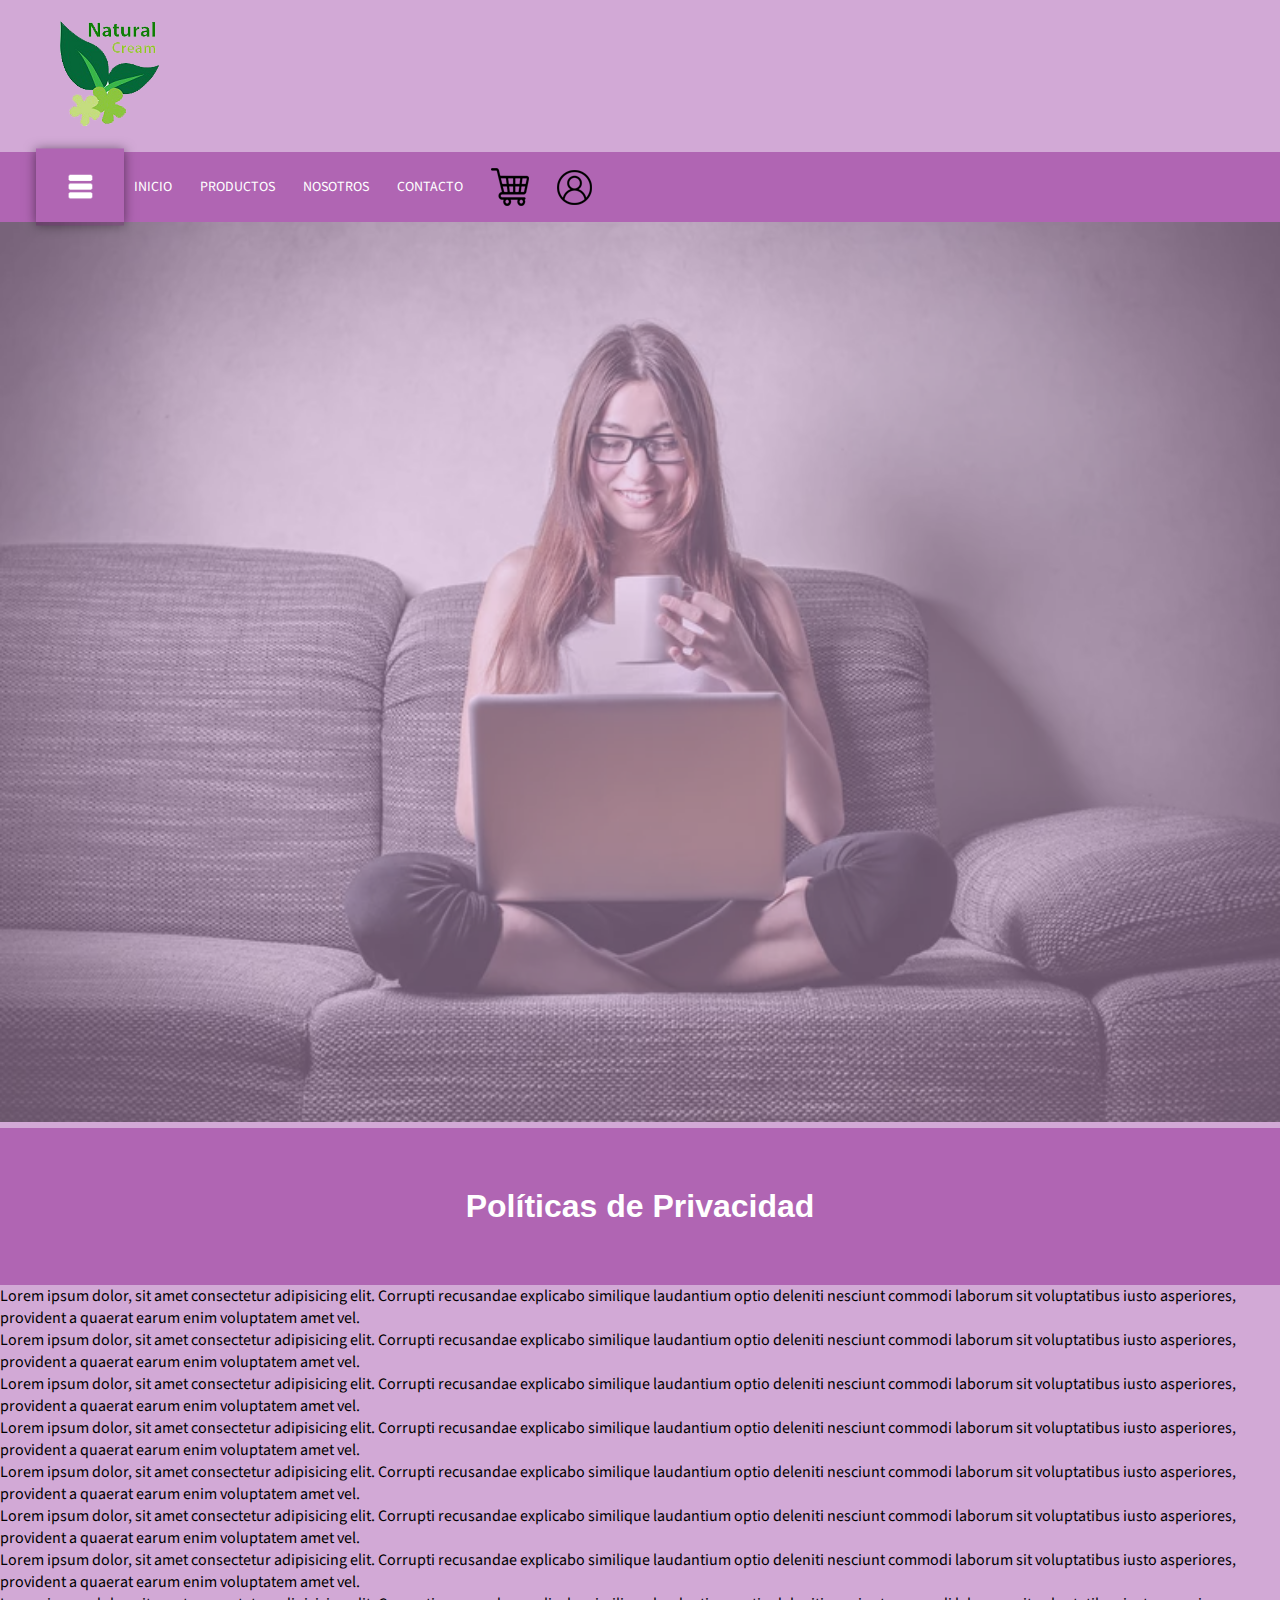
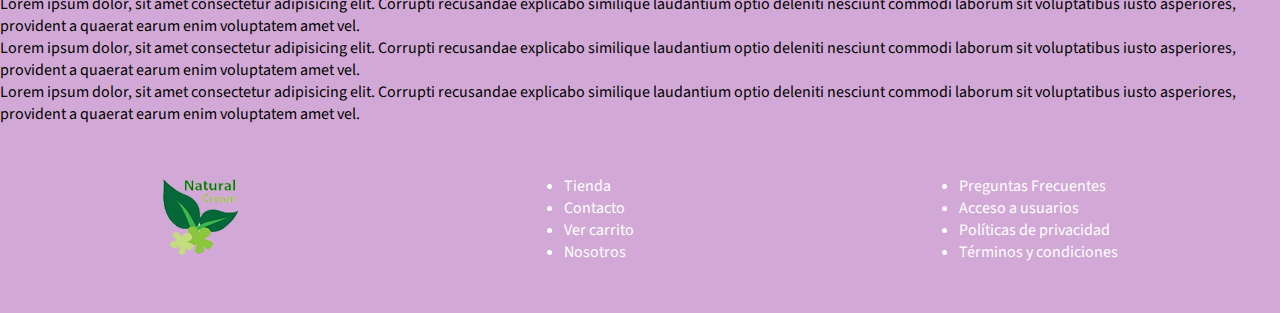
<file: src/assets/politicas.html>
<!DOCTYPE html>
<html lang="en">
<head>
    <meta charset="UTF-8">
    <meta http-equiv="X-UA-Compatible" content="IE=edge">
    <meta name="viewport" content="width=device-width, initial-scale=1.0">

    <!--CSS-->
    <link rel="stylesheet" href="../../style.css">

    <!--Nombre de la seccion-->
    <title>Natural Cream - Políticas de Privacidad</title>
</head>
<body>
    <header class="formato-header">
        <div class="logo-header">
            <div class="logo">
                <img src="../../src/images/logotipo-original-leyenda.png" alt="Logotipo">
            </div>
        </div>

        <div class="container-menu">

            <div class="menu">
                <input type="checkbox" id="check-menu">
                <label for="check-menu" id="label-check"></label>
                
                <nav>
                    <ul>
                        <li><a href="#" id="selected"></a></li>
                        <li><a href="../../index.html"> Inicio</a></li>
                        <li><a href="../../src/assets/productos.html"> Productos</a></li>
                        <li><a href="../../src/assets/nosotros.html"> Nosotros</a></li>
                        <li><a href="../../src/assets/contacto.html"> Contacto</a></li>
                        <li><a href="../../src/assets/carrito.html"><img src="../../src/images/cart.png" alt="Carrito de compras"></a></li>
                        <li><a href="../../src/assets/usuarios.html"><img src="../../src/images/user-icon.png" alt="Acceso a usuarios"></a></li>


                    </ul>
                </nav>
            </div>

        </div>
    </header>

    <main>
        <!--Imagen Central Politicas-->
        <section>
            <img class="imagen-central" src="../../src/images/fondopoliticas.webp" alt="Políticas de Privacidad">
        </section>

        <!--Titulo Central Politicas-->
        <section>
            <h1>Políticas de Privacidad</h1>
        </section>

        <section>
            <p>Lorem ipsum dolor, sit amet consectetur adipisicing elit. Corrupti recusandae explicabo similique laudantium optio deleniti nesciunt commodi laborum sit voluptatibus iusto asperiores, provident a quaerat earum enim voluptatem amet vel.</p>
            <p>Lorem ipsum dolor, sit amet consectetur adipisicing elit. Corrupti recusandae explicabo similique laudantium optio deleniti nesciunt commodi laborum sit voluptatibus iusto asperiores, provident a quaerat earum enim voluptatem amet vel.</p>
            <p>Lorem ipsum dolor, sit amet consectetur adipisicing elit. Corrupti recusandae explicabo similique laudantium optio deleniti nesciunt commodi laborum sit voluptatibus iusto asperiores, provident a quaerat earum enim voluptatem amet vel.</p>
            <p>Lorem ipsum dolor, sit amet consectetur adipisicing elit. Corrupti recusandae explicabo similique laudantium optio deleniti nesciunt commodi laborum sit voluptatibus iusto asperiores, provident a quaerat earum enim voluptatem amet vel.</p>
            <p>Lorem ipsum dolor, sit amet consectetur adipisicing elit. Corrupti recusandae explicabo similique laudantium optio deleniti nesciunt commodi laborum sit voluptatibus iusto asperiores, provident a quaerat earum enim voluptatem amet vel.</p>
            <p>Lorem ipsum dolor, sit amet consectetur adipisicing elit. Corrupti recusandae explicabo similique laudantium optio deleniti nesciunt commodi laborum sit voluptatibus iusto asperiores, provident a quaerat earum enim voluptatem amet vel.</p>
            <p>Lorem ipsum dolor, sit amet consectetur adipisicing elit. Corrupti recusandae explicabo similique laudantium optio deleniti nesciunt commodi laborum sit voluptatibus iusto asperiores, provident a quaerat earum enim voluptatem amet vel.</p>
            <p>Lorem ipsum dolor, sit amet consectetur adipisicing elit. Corrupti recusandae explicabo similique laudantium optio deleniti nesciunt commodi laborum sit voluptatibus iusto asperiores, provident a quaerat earum enim voluptatem amet vel.</p>
            <p>Lorem ipsum dolor, sit amet consectetur adipisicing elit. Corrupti recusandae explicabo similique laudantium optio deleniti nesciunt commodi laborum sit voluptatibus iusto asperiores, provident a quaerat earum enim voluptatem amet vel.</p>
            <p>Lorem ipsum dolor, sit amet consectetur adipisicing elit. Corrupti recusandae explicabo similique laudantium optio deleniti nesciunt commodi laborum sit voluptatibus iusto asperiores, provident a quaerat earum enim voluptatem amet vel.</p>
        </section>
    </main>

    <footer class="footer">
        <!--Contenido del Footer-->

        <!--Logotipo de la empresa para footer-->
        <div>
            <a href="../../index.html"><img src="../../src/images/logotipo.png" alt="Natural Cream"></a>
        </div>

        <div>
            <nav>
                <ul>
                    <li><a href="../../src/assets/productos.html"> Tienda</a></li>
                    <li><a href="../../src/assets/contacto.html"> Contacto</a></li>
                    <li><a href="../../src/assets/carrito.html"> Ver carrito</a></li>
                    <li><a href="../../src/assets/nosotros.html"> Nosotros</a></li>
                </ul>
            </nav>
        </div>

        <div>
            <nav>
                <ul>
                    <li><a href="../../src/assets/faqs.html"> Preguntas Frecuentes</a></li>
                    <li><a href="../../src/assets/usuarios.html"> Acceso a usuarios</a></li>
                    <li><a href="../../src/assets/politicas.html"> Políticas de privacidad</a></li>
                    <li><a href="../../src/assets/terminos.html"> Términos y condiciones</a></li>
                </ul>
            </nav>
        </div>
    </footer>
    
</body>
</html>
</file>
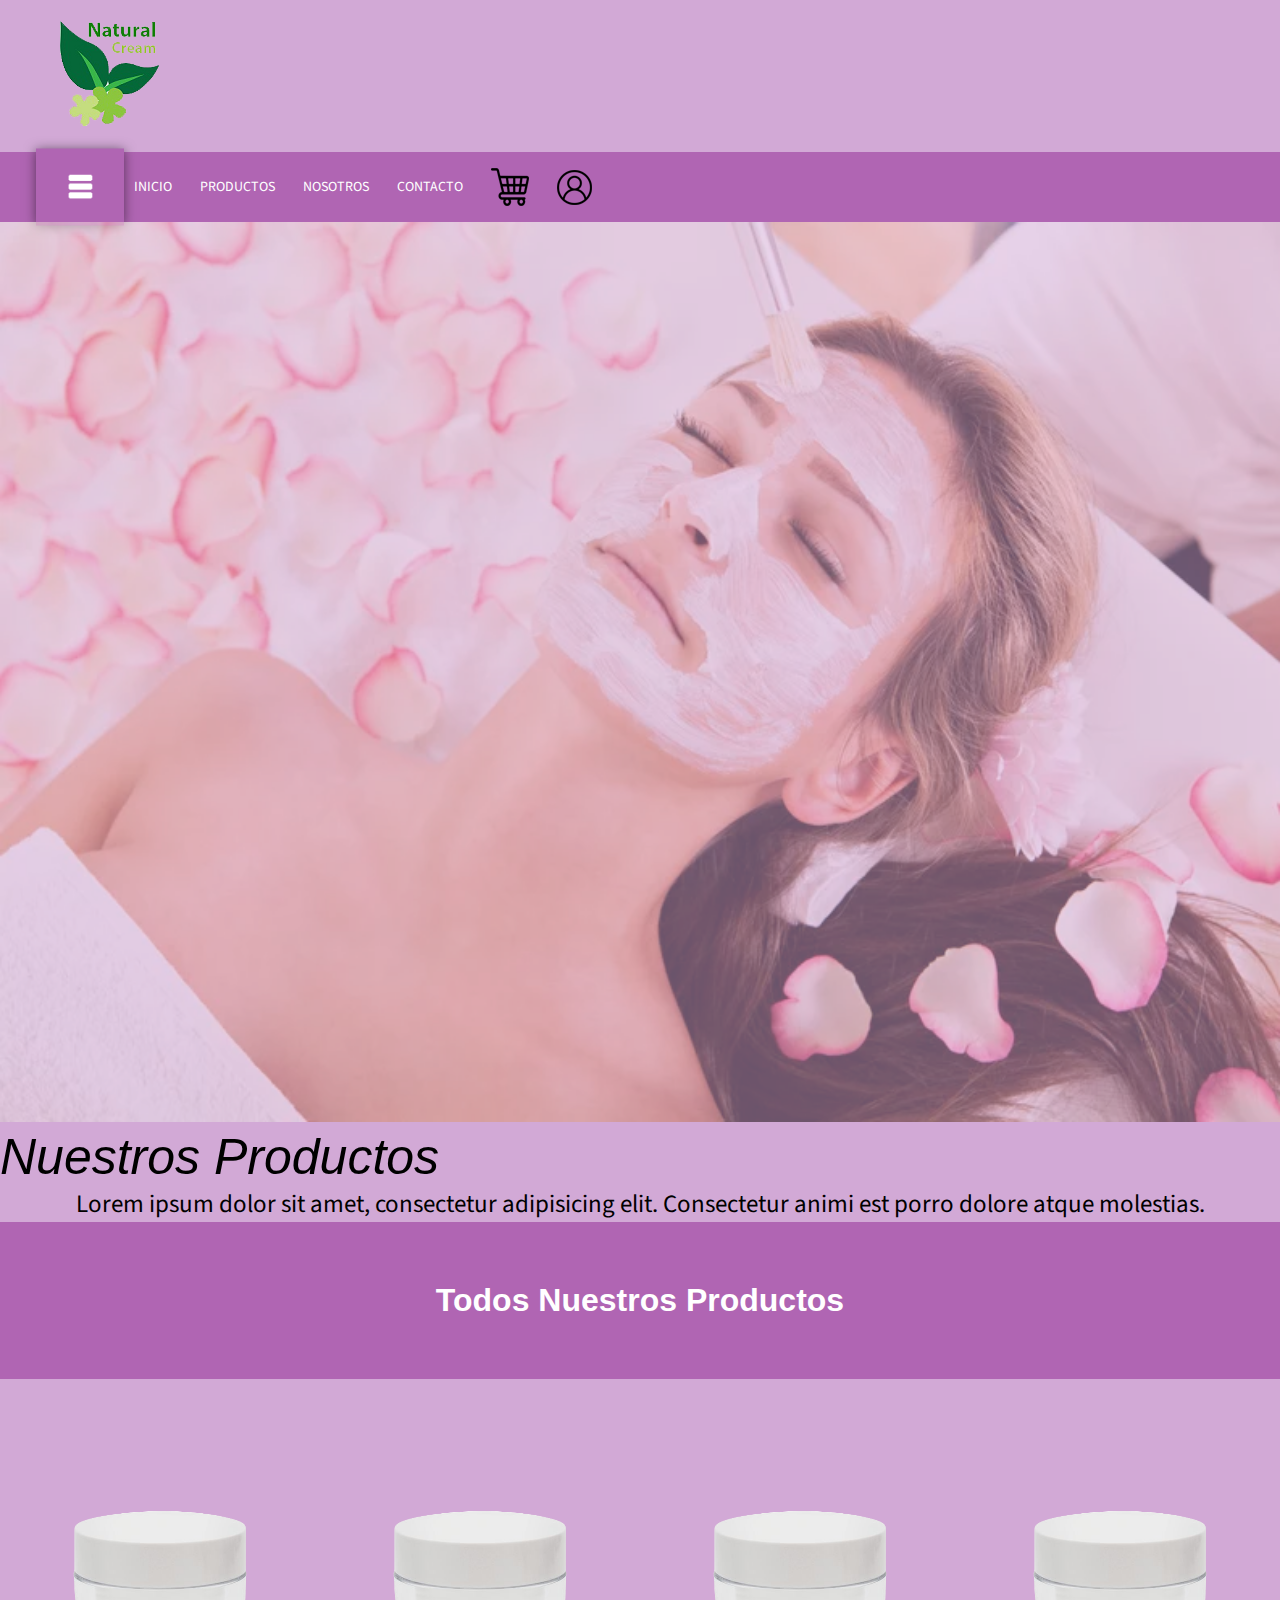
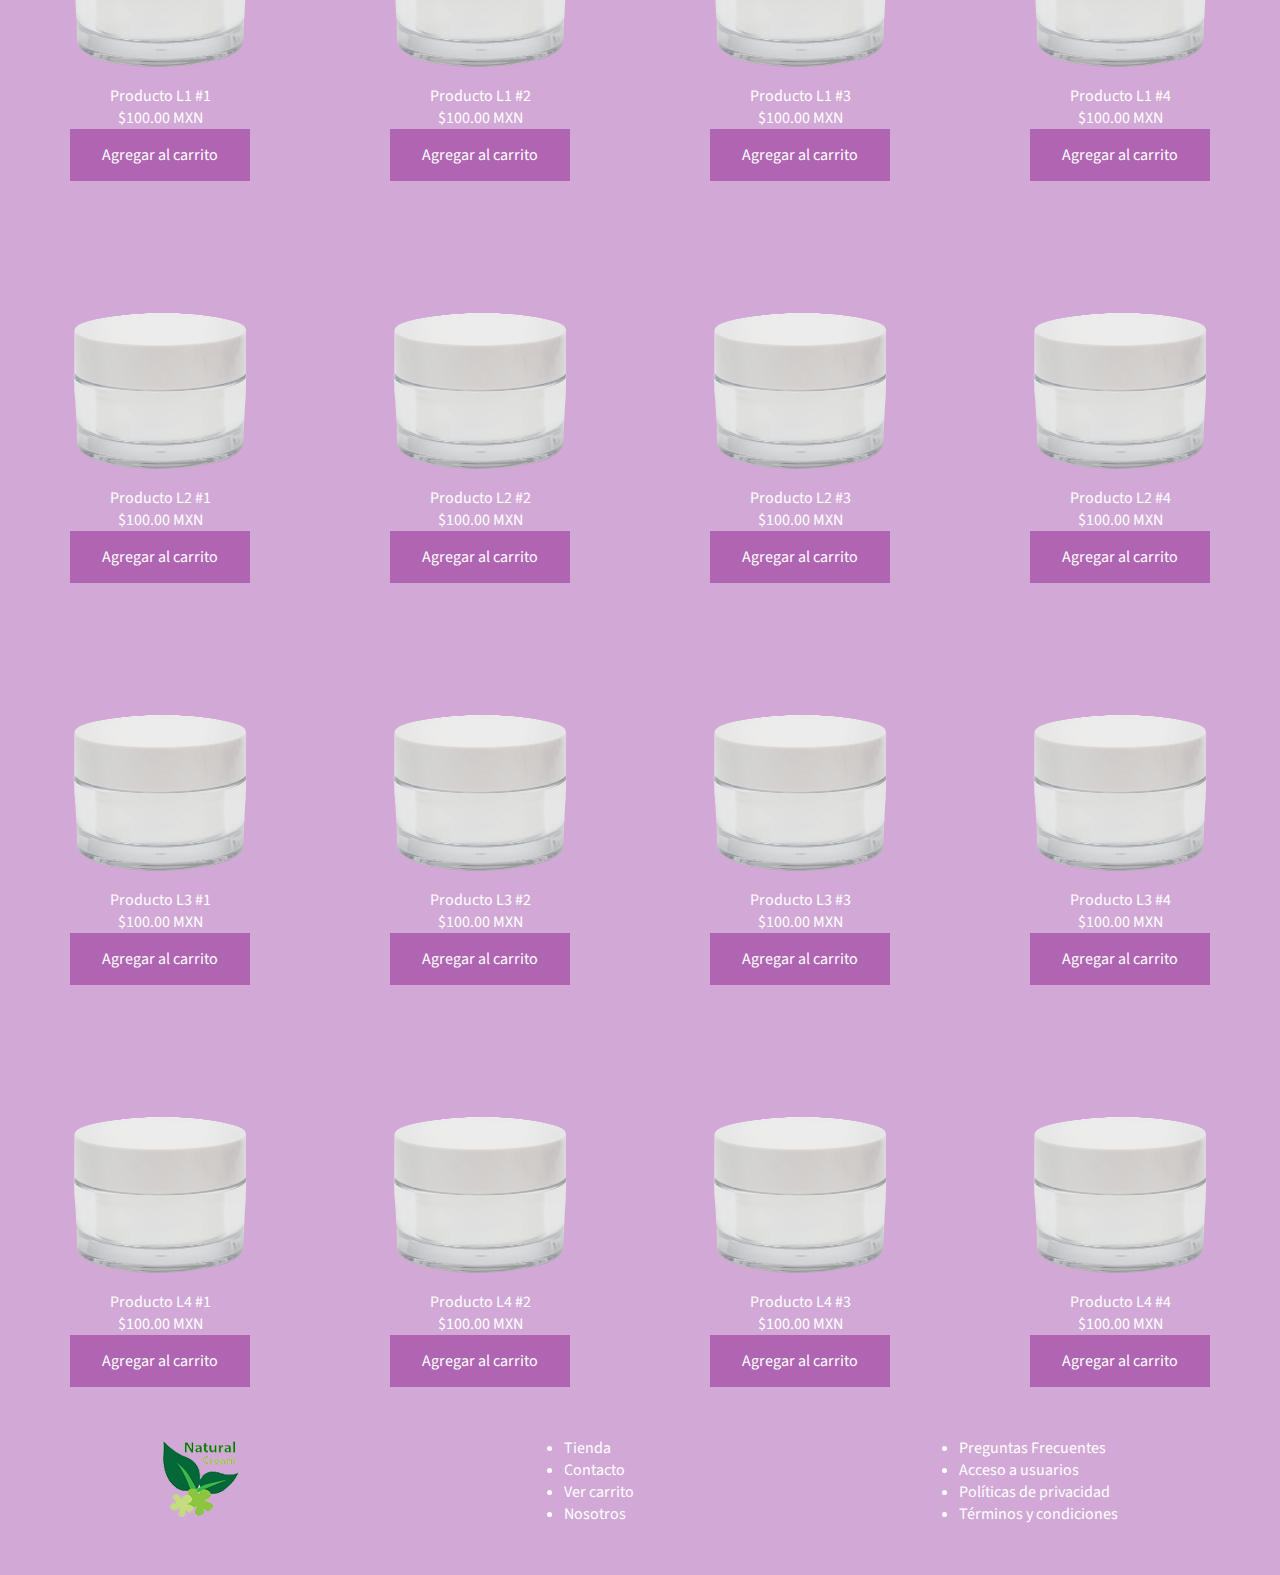
<file: src/assets/productos.html>
<!DOCTYPE html>
<html lang="en">
<head>
    <meta charset="UTF-8">
    <meta http-equiv="X-UA-Compatible" content="IE=edge">
    <meta name="viewport" content="width=device-width, initial-scale=1.0">
    
    <!--CSS-->
    <link rel="stylesheet" href="../../style.css">

    <!--Nombre de la seccion-->
    <title>Natural Cream - Productos</title>
</head>
<body>
    <header class="formato-header">
        <div class="logo-header">
            <div class="logo">
                <img src="../../src/images/logotipo-original-leyenda.png" alt="Logotipo">
            </div>
        </div>

        <div class="container-menu">

            <div class="menu">
                <input type="checkbox" id="check-menu">
                <label for="check-menu" id="label-check"></label>
                
                <nav>
                    <ul>
                        <li><a href="#" id="selected"></a></li>
                        <li><a href="../../index.html"> Inicio</a></li>
                        <li><a href="../../src/assets/productos.html"> Productos</a></li>
                        <li><a href="../../src/assets/nosotros.html"> Nosotros</a></li>
                        <li><a href="../../src/assets/contacto.html"> Contacto</a></li>
                        <li><a href="../../src/assets/carrito.html"><img src="../../src/images/cart.png" alt="Carrito de compras"></a></li>
                        <li><a href="../../src/assets/usuarios.html"><img src="../../src/images/user-icon.png" alt="Acceso a usuarios"></a></li>


                    </ul>
                </nav>
            </div>

        </div>
    </header>

    <main>
        <!--Imagen Central Productos-->
        <section>
            <img class="imagen-central" src="../../src/images/fondoproductos.webp" alt="Nuestros Productos" width="100%" height="900">
            <div class="titulo-imagen-central">
                Nuestros Productos
            </div>
            <div class="texto-imagen-central">
                <p>
                    Lorem ipsum dolor sit amet, consectetur adipisicing elit.
                    Consectetur animi est porro dolore atque molestias.
                </p>
            </div>
        </section>

        <!--Titulo Central Productos-->
        <section>
            <h1>Todos Nuestros Productos</h1>
        </section>

        <!--Todos Nuestros Productos-->

        <!--Productos Línea 1-->
        <section class="tienda grid-container">
            <div class="grid-item">
                <img class="productos-carrito" src="../../src/images/productolinea1.png" alt="Producto #1 de la linea 1">
                <div class="nombre-producto">
                    Producto L1 #1
                </div>
                <div class="precio-producto">
                    $100.00 MXN
                </div>
                <button class="button" onclick="window.location.href='../../src/assets/carrito.html'">Agregar al carrito</button>
            </div>
            <div class="grid-item">
                <img class="productos-carrito" src="../../src/images/productolinea1.png" alt="Producto #2 de la linea 1">
                <div class="nombre-producto">
                    Producto L1 #2
                </div>
                <div class="precio-producto">
                    $100.00 MXN
                </div>
                <button class="button" onclick="window.location.href='../../src/assets/carrito.html'">Agregar al carrito</button>
            </div>
            <div class="grid-item">
                <img class="productos-carrito" src="../../src/images/productolinea1.png" alt="Producto #3 de la linea 1">
                <div class="nombre-producto">
                    Producto L1 #3
                </div>
                <div class="precio-producto">
                    $100.00 MXN
                </div>
                <button class="button" onclick="window.location.href='../../src/assets/carrito.html'">Agregar al carrito</button>
            </div>
            <div class="grid-item">
                <img class="productos-carrito" src="../../src/images/productolinea1.png" alt="Producto #4 de la linea 1">
                <div class="nombre-producto">
                    Producto L1 #4
                </div>
                <div class="precio-producto">
                    $100.00 MXN
                </div>
                <button class="button" onclick="window.location.href='../../src/assets/carrito.html'">Agregar al carrito</button>
            </div>
        </section>

        <!--Productos Línea 2-->
        <section class="tienda grid-container">    
            <div class="grid-item">
                <img class="productos-carrito" src="../../src/images/productolinea1.png" alt="Producto #1 de la linea 1">
                <div class="nombre-producto">
                    Producto L2 #1
                </div>
                <div class="precio-producto">
                    $100.00 MXN
                </div>
                <button class="button" onclick="window.location.href='../../src/assets/carrito.html'">Agregar al carrito</button>
            </div>
            <div class="grid-item">
                <img class="productos-carrito" src="../../src/images/productolinea1.png" alt="Producto #2 de la linea 1">
                <div class="nombre-producto">
                    Producto L2 #2
                </div>
                <div class="precio-producto">
                    $100.00 MXN
                </div>
                <button class="button" onclick="window.location.href='../../src/assets/carrito.html'">Agregar al carrito</button>
            </div>
            <div class="grid-item">
                <img class="productos-carrito" src="../../src/images/productolinea1.png" alt="Producto #3 de la linea 1">
                <div class="nombre-producto">
                    Producto L2 #3
                </div>
                <div class="precio-producto">
                    $100.00 MXN
                </div>
                <button class="button" onclick="window.location.href='../../src/assets/carrito.html'">Agregar al carrito</button>
            </div>
            <div class="grid-item">
                <img class="productos-carrito" src="../../src/images/productolinea1.png" alt="Producto #4 de la linea 1">
                <div class="nombre-producto">
                    Producto L2 #4
                </div>
                <div class="precio-producto">
                    $100.00 MXN
                </div>
                <button class="button" onclick="window.location.href='../../src/assets/carrito.html'">Agregar al carrito</button>
            </div>
        </section>

        <!--Productos Línea 3-->
        <section class="tienda grid-container">    
            <div class="grid-item">
                <img class="productos-carrito" src="../../src/images/productolinea1.png" alt="Producto #1 de la linea 1">
                <div class="nombre-producto">
                    Producto L3 #1
                </div>
                <div class="precio-producto">
                    $100.00 MXN
                </div>
                <button class="button" onclick="window.location.href='../../src/assets/carrito.html'">Agregar al carrito</button>
            </div>
            <div class="grid-item">
                <img class="productos-carrito" src="../../src/images/productolinea1.png" alt="Producto #2 de la linea 1">
                <div class="nombre-producto">
                    Producto L3 #2
                </div>
                <div class="precio-producto">
                    $100.00 MXN
                </div>
                <button class="button" onclick="window.location.href='../../src/assets/carrito.html'">Agregar al carrito</button>
            </div>
            <div class="grid-item">
                <img class="productos-carrito" src="../../src/images/productolinea1.png" alt="Producto #3 de la linea 1">
                <div class="nombre-producto">
                    Producto L3 #3
                </div>
                <div class="precio-producto">
                    $100.00 MXN
                </div>
                <button class="button" onclick="window.location.href='../../src/assets/carrito.html'">Agregar al carrito</button>
            </div>
            <div class="grid-item">
                <img class="productos-carrito" src="../../src/images/productolinea1.png" alt="Producto #4 de la linea 1">
                <div class="nombre-producto">
                    Producto L3 #4
                </div>
                <div class="precio-producto">
                    $100.00 MXN
                </div>
                <button class="button" onclick="window.location.href='../../src/assets/carrito.html'">Agregar al carrito</button>
            </div>
        </section>

        <!--Productos Línea 4-->
        <section class="tienda grid-container">    
            <div class="grid-item">
                <img class="productos-carrito" src="../../src/images/productolinea1.png" alt="Producto #1 de la linea 1">
                <div class="nombre-producto">
                    Producto L4 #1
                </div>
                <div class="precio-producto">
                    $100.00 MXN
                </div>
                <button class="button" onclick="window.location.href='../../src/assets/carrito.html'">Agregar al carrito</button>
            </div>
            <div class="grid-item">
                <img class="productos-carrito" src="../../src/images/productolinea1.png" alt="Producto #2 de la linea 1">
                <div class="nombre-producto">
                    Producto L4 #2
                </div>
                <div class="precio-producto">
                    $100.00 MXN
                </div>
                <button class="button" onclick="window.location.href='../../src/assets/carrito.html'">Agregar al carrito</button>
            </div>
            <div class="grid-item">
                <img class="productos-carrito" src="../../src/images/productolinea1.png" alt="Producto #3 de la linea 1">
                <div class="nombre-producto">
                    Producto L4 #3
                </div>
                <div class="precio-producto">
                    $100.00 MXN
                </div>
                <button class="button" onclick="window.location.href='../../src/assets/carrito.html'">Agregar al carrito</button>
            </div>
            <div class="grid-item">
                <img class="productos-carrito" src="../../src/images/productolinea1.png" alt="Producto #4 de la linea 1">
                <div class="nombre-producto">
                    Producto L4 #4
                </div>
                <div class="precio-producto">
                    $100.00 MXN
                </div>
                <button class="button" onclick="window.location.href='../../src/assets/carrito.html'">Agregar al carrito</button>
            </div>
        </section>
    </main>

    <footer class="footer">
        <!--Contenido del Footer-->

        <!--Logotipo de la empresa para footer-->
        <div>
            <a href="../../index.html"><img src="../../src/images/logotipo.png" alt="Natural Cream"></a>
        </div>

        <div>
            <nav>
                <ul>
                    <li><a href="../../src/assets/productos.html"> Tienda</a></li>
                    <li><a href="../../src/assets/contacto.html"> Contacto</a></li>
                    <li><a href="../../src/assets/carrito.html"> Ver carrito</a></li>
                    <li><a href="../../src/assets/nosotros.html"> Nosotros</a></li>
                </ul>
            </nav>
        </div>

        <div>
            <nav>
                <ul>
                    <li><a href="../../src/assets/faqs.html"> Preguntas Frecuentes</a></li>
                    <li><a href="../../src/assets/usuarios.html"> Acceso a usuarios</a></li>
                    <li><a href="../../src/assets/politicas.html"> Políticas de privacidad</a></li>
                    <li><a href="../../src/assets/terminos.html"> Términos y condiciones</a></li>
                </ul>
            </nav>
        </div>
    </footer>
    
</body>
</html>
</file>
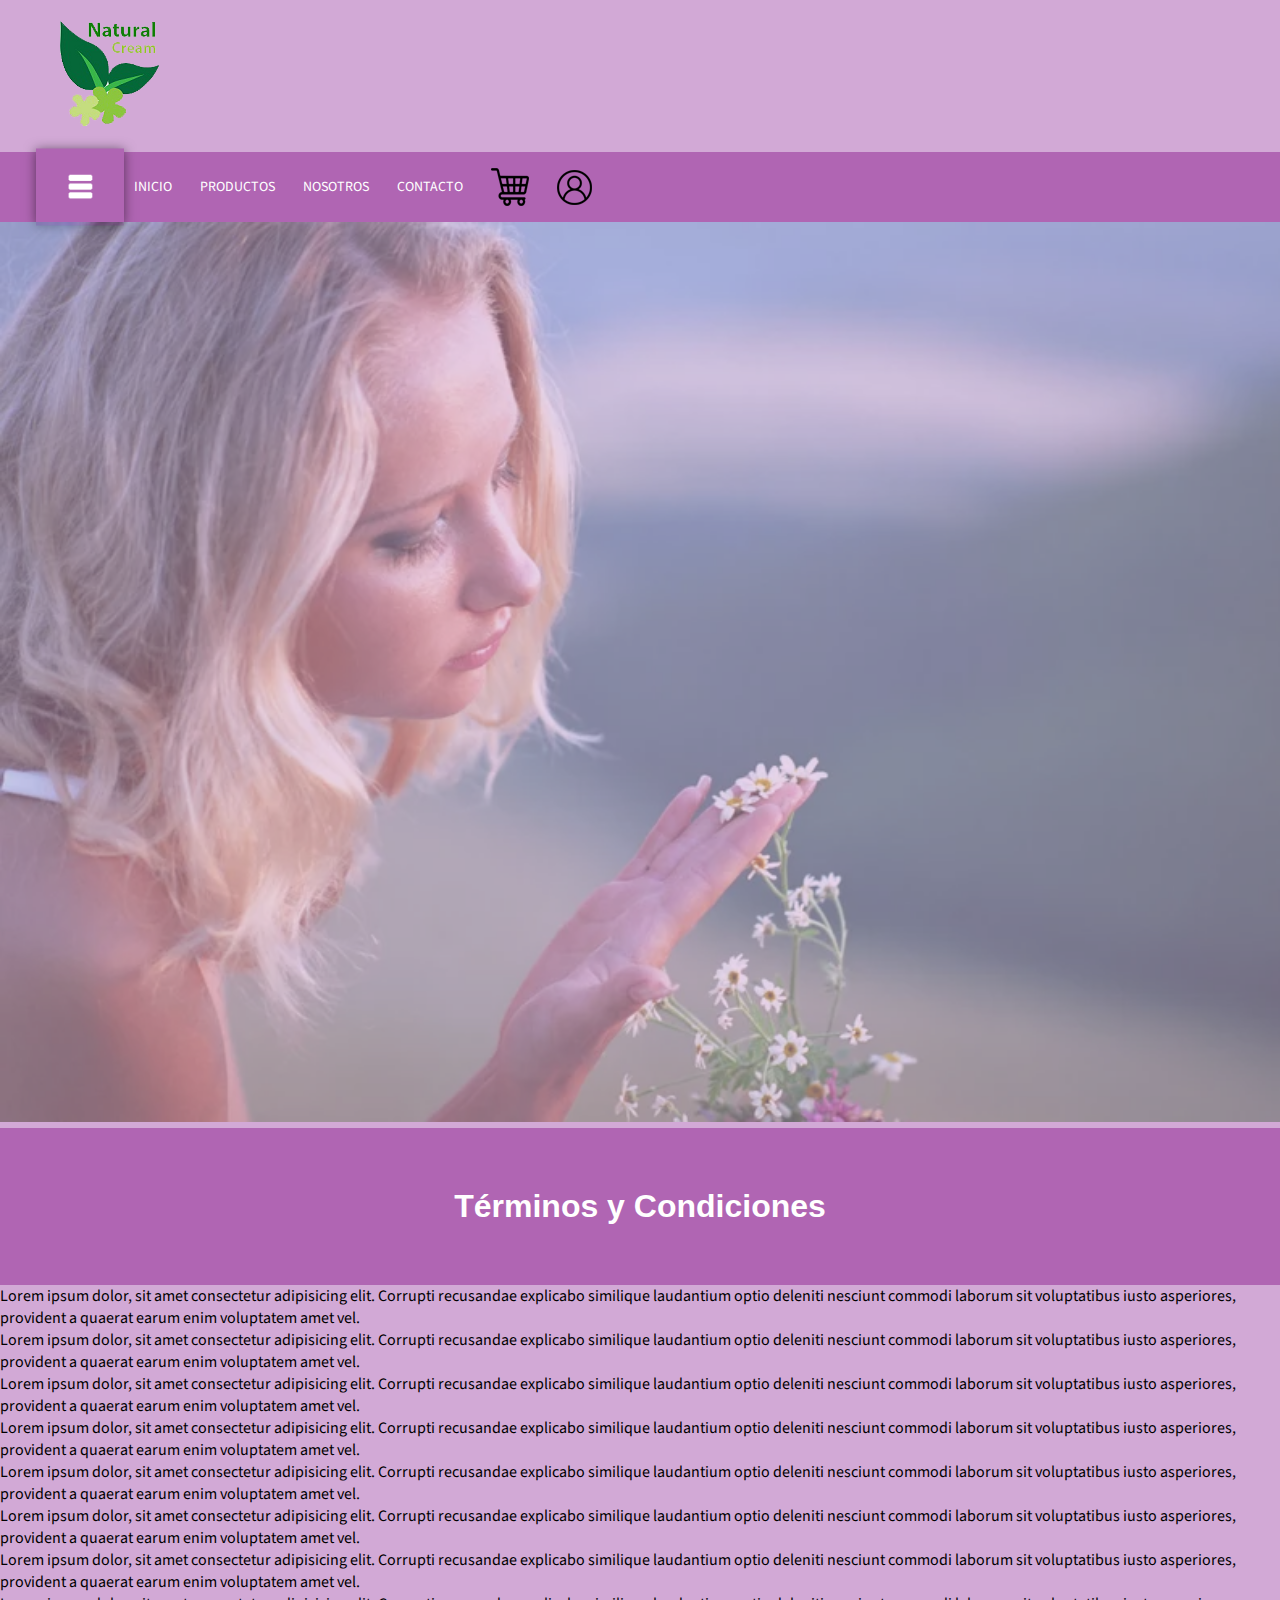
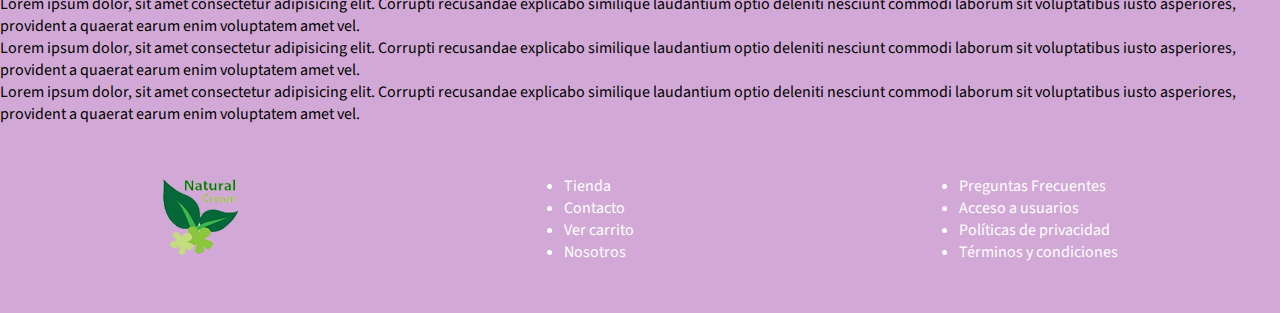
<file: src/assets/terminos.html>
<!DOCTYPE html>
<html lang="en">
<head>
    <meta charset="UTF-8">
    <meta http-equiv="X-UA-Compatible" content="IE=edge">
    <meta name="viewport" content="width=device-width, initial-scale=1.0">
    
    <!--CSS-->
    <link rel="stylesheet" href="../../style.css">

    <!--Nombre de la seccion-->
    <title>Natural Cream - Términos y Condiciones</title>
</head>
<body>
    <header class="formato-header">
        <div class="logo-header">
            <div class="logo">
                <img src="../../src/images/logotipo-original-leyenda.png" alt="Logotipo">
            </div>
        </div>

        <div class="container-menu">

            <div class="menu">
                <input type="checkbox" id="check-menu">
                <label for="check-menu" id="label-check"></label>
                
                <nav>
                    <ul>
                        <li><a href="#" id="selected"></a></li>
                        <li><a href="../../index.html"> Inicio</a></li>
                        <li><a href="../../src/assets/productos.html"> Productos</a></li>
                        <li><a href="../../src/assets/nosotros.html"> Nosotros</a></li>
                        <li><a href="../../src/assets/contacto.html"> Contacto</a></li>
                        <li><a href="../../src/assets/carrito.html"><img src="../../src/images/cart.png" alt="Carrito de compras"></a></li>
                        <li><a href="../../src/assets/usuarios.html"><img src="../../src/images/user-icon.png" alt="Acceso a usuarios"></a></li>


                    </ul>
                </nav>
            </div>

        </div>
    </header>

    <main>
        <!--Imagen Central Términos-->
        <section>
            <img class="imagen-central" src="../../src/images/fondoterminos.webp" alt="Terminos y condiciones">
        </section>

        <!--Titulo Central Términos-->
        <section>
            <h1>Términos y Condiciones</h1>
        </section>

        <section>
            <p>Lorem ipsum dolor, sit amet consectetur adipisicing elit. Corrupti recusandae explicabo similique laudantium optio deleniti nesciunt commodi laborum sit voluptatibus iusto asperiores, provident a quaerat earum enim voluptatem amet vel.</p>
            <p>Lorem ipsum dolor, sit amet consectetur adipisicing elit. Corrupti recusandae explicabo similique laudantium optio deleniti nesciunt commodi laborum sit voluptatibus iusto asperiores, provident a quaerat earum enim voluptatem amet vel.</p>
            <p>Lorem ipsum dolor, sit amet consectetur adipisicing elit. Corrupti recusandae explicabo similique laudantium optio deleniti nesciunt commodi laborum sit voluptatibus iusto asperiores, provident a quaerat earum enim voluptatem amet vel.</p>
            <p>Lorem ipsum dolor, sit amet consectetur adipisicing elit. Corrupti recusandae explicabo similique laudantium optio deleniti nesciunt commodi laborum sit voluptatibus iusto asperiores, provident a quaerat earum enim voluptatem amet vel.</p>
            <p>Lorem ipsum dolor, sit amet consectetur adipisicing elit. Corrupti recusandae explicabo similique laudantium optio deleniti nesciunt commodi laborum sit voluptatibus iusto asperiores, provident a quaerat earum enim voluptatem amet vel.</p>
            <p>Lorem ipsum dolor, sit amet consectetur adipisicing elit. Corrupti recusandae explicabo similique laudantium optio deleniti nesciunt commodi laborum sit voluptatibus iusto asperiores, provident a quaerat earum enim voluptatem amet vel.</p>
            <p>Lorem ipsum dolor, sit amet consectetur adipisicing elit. Corrupti recusandae explicabo similique laudantium optio deleniti nesciunt commodi laborum sit voluptatibus iusto asperiores, provident a quaerat earum enim voluptatem amet vel.</p>
            <p>Lorem ipsum dolor, sit amet consectetur adipisicing elit. Corrupti recusandae explicabo similique laudantium optio deleniti nesciunt commodi laborum sit voluptatibus iusto asperiores, provident a quaerat earum enim voluptatem amet vel.</p>
            <p>Lorem ipsum dolor, sit amet consectetur adipisicing elit. Corrupti recusandae explicabo similique laudantium optio deleniti nesciunt commodi laborum sit voluptatibus iusto asperiores, provident a quaerat earum enim voluptatem amet vel.</p>
            <p>Lorem ipsum dolor, sit amet consectetur adipisicing elit. Corrupti recusandae explicabo similique laudantium optio deleniti nesciunt commodi laborum sit voluptatibus iusto asperiores, provident a quaerat earum enim voluptatem amet vel.</p>
        </section>
    </main>

    <footer class="footer">
        <!--Contenido del Footer-->

        <!--Logotipo de la empresa para footer-->
        <div>
            <a href="../../index.html"><img src="../../src/images/logotipo.png" alt="Natural Cream"></a>
        </div>

        <div>
            <nav>
                <ul>
                    <li><a href="../../src/assets/productos.html"> Tienda</a></li>
                    <li><a href="../../src/assets/contacto.html"> Contacto</a></li>
                    <li><a href="../../src/assets/carrito.html"> Ver carrito</a></li>
                    <li><a href="../../src/assets/nosotros.html"> Nosotros</a></li>
                </ul>
            </nav>
        </div>

        <div>
            <nav>
                <ul>
                    <li><a href="../../src/assets/faqs.html"> Preguntas Frecuentes</a></li>
                    <li><a href="../../src/assets/usuarios.html"> Acceso a usuarios</a></li>
                    <li><a href="../../src/assets/politicas.html"> Políticas de privacidad</a></li>
                    <li><a href="../../src/assets/terminos.html"> Términos y condiciones</a></li>
                </ul>
            </nav>
        </div>
    </footer>
    
</body>
</html>
</file>
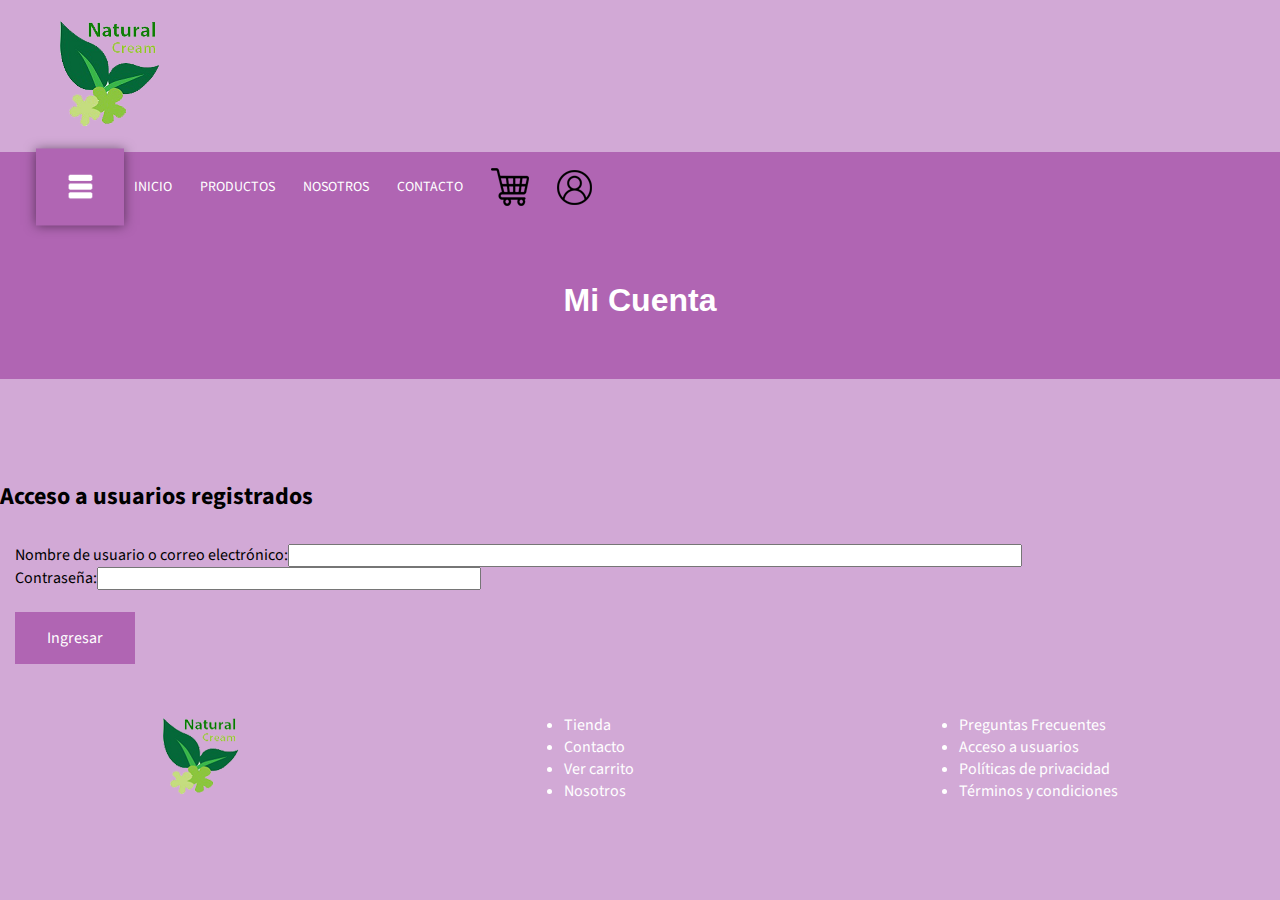
<file: src/assets/usuarios.html>
<!DOCTYPE html>
<html lang="en">
<head>
    <meta charset="UTF-8">
    <meta http-equiv="X-UA-Compatible" content="IE=edge">
    <meta name="viewport" content="width=device-width, initial-scale=1.0">
    
    <!--CSS-->
    <link rel="stylesheet" href="../../style.css">

    <!--Nombre de la seccion-->
    <title>Natural Cream - Usuarios</title>
</head>
<body>
    <header class="formato-header">
        <div class="logo-header">
            <div class="logo">
                <img src="../../src/images/logotipo-original-leyenda.png" alt="Logotipo">
            </div>
        </div>

        <div class="container-menu">

            <div class="menu">
                <input type="checkbox" id="check-menu">
                <label for="check-menu" id="label-check"></label>
                
                <nav>
                    <ul>
                        <li><a href="#" id="selected"></a></li>
                        <li><a href="../../index.html"> Inicio</a></li>
                        <li><a href="../../src/assets/productos.html"> Productos</a></li>
                        <li><a href="../../src/assets/nosotros.html"> Nosotros</a></li>
                        <li><a href="../../src/assets/contacto.html"> Contacto</a></li>
                        <li><a href="../../src/assets/carrito.html"><img src="../../src/images/cart.png" alt="Carrito de compras"></a></li>
                        <li><a href="../../src/assets/usuarios.html"><img src="../../src/images/user-icon.png" alt="Acceso a usuarios"></a></li>


                    </ul>
                </nav>
            </div>

        </div>
    </header>

    <main>
        <!--Titulo Central Usuarios-->
        <section> 
            <h1>Mi Cuenta</h1>
        </section>

        <section class="video">
            <h2>Acceso a usuarios registrados</h2>
        </section>

        <!--Formulario de Acceso-->
        <section class="formulario">
            <FORM>
                <label>Nombre de usuario o correo electrónico:</label><INPUT type="text" size=100></INPUT>
                <br>  
                <label>Contraseña:</label><INPUT type="password" size=50></INPUT>
                <br>
                <br> 
                <button class="button">Ingresar</button>
            </FORM>
        </section>
    </main>

    <footer class="footer">
        <!--Contenido del Footer-->

        <!--Logotipo de la empresa para footer-->
        <div>
            <a href="../../index.html"><img src="../../src/images/logotipo.png" alt="Natural Cream"></a>
        </div>

        <div>
            <nav>
                <ul>
                    <li><a href="../../src/assets/productos.html"> Tienda</a></li>
                    <li><a href="../../src/assets/contacto.html"> Contacto</a></li>
                    <li><a href="../../src/assets/carrito.html"> Ver carrito</a></li>
                    <li><a href="../../src/assets/nosotros.html"> Nosotros</a></li>
                </ul>
            </nav>
        </div>

        <div>
            <nav>
                <ul>
                    <li><a href="../../src/assets/faqs.html"> Preguntas Frecuentes</a></li>
                    <li><a href="../../src/assets/usuarios.html"> Acceso a usuarios</a></li>
                    <li><a href="../../src/assets/politicas.html"> Políticas de privacidad</a></li>
                    <li><a href="../../src/assets/terminos.html"> Términos y condiciones</a></li>
                </ul>
            </nav>
        </div>
    </footer>
    
</body>
</html>
</file>
<file: style.css>
@import url('https://fonts.googleapis.com/css2?family=Source+Sans+3:ital,wght@0,200;0,300;0,400;0,500;0,600;0,700;0,800;0,900;1,200;1,300;1,400;1,500;1,600;1,700;1,800;1,900&display=swap');

*{
    margin: 0;
    padding: 0;
    box-sizing: border-box;
    font-family: 'Source Sans 3', sans-serif;
    text-decoration: none;
}

/*Body*/
body {
    width: 100%;
    background: rgb(210, 169, 214);
    font-family: 'Lucida Sans', 'Lucida Sans Regular', 'Lucida Grande', 'Lucida Sans Unicode', Geneva, Verdana, sans-serif;
    font-size: 16px;
}

/*Header*/
header{
    width: 100%;
    /*position: fixed;*/
    top: 0;
    left: 0;
    background: rgb(210, 169, 214);
}

/*HEADER SUPERIOR*/

.logo-header{
    max-width: 1200px;
    margin: auto;
    display: flex;
    align-items: center;
    justify-content: space-between;
    padding: 20px;
}

.logo img{
    width: 100px;
}

/*BARRA MENU*/

.container-menu{
    width: 100%;
    height: 70px;
    background: rgb(176, 101, 179);
    padding: 0px 20px;
}

.menu{
    max-width: 1200px;
    margin: auto;
    height: 100%;
}

.formato-header nav{
    height: 100%;
}

.formato-header nav ul{
    height: 100%;
    display: flex;
}

.formato-header nav ul li{
    height: 100%;
    list-style: none;
    position: relative;
}

.formato-header nav ul li:first-child a{
    background-image: url(./src/images/menu-icon.png);
    background-size: 24px;
    background-repeat: no-repeat;
    background-position: center center;
    padding: 20px 40px;
}

.formato-header nav ul li:first-child:hover > a{
    background-image: url(./src/images/menu-icon.png);
    background-size: 24px;
    background-repeat: no-repeat;
    background-position: center center;
}

.formato-header nav ul li a{
    width: 100%;
    height: 100%;
    display: flex;
    align-items: center;
    padding: 14px;
    color: white;
    text-transform: uppercase;
    font-size: 14px;
    transition: all 300ms ease;
}

.formato-header nav ul li a:hover{
    transform: scale(1.1);
    background: rgb(176, 101, 179);
    box-shadow: 0px 0px 10px 0px rgba(0,0,0,0.5);
}

#selected{
    transform: scale(1.1);
    background-color: rgb(176, 101, 179);
    box-shadow: 0px 0px 10px 0px rgba(0,0,0,0.5);
}

/*ELEMENTOS RESPONSIVOS*/

.icon-menu{
    font-size: 26px;
    color: white;
    cursor: pointer;
    width: 26px;
    height: 100%;
    display: none;
    align-items: center;
}

#label-check{
    width: 26px;
    height: 100%;
    display: none;
}

#check-menu{
    display: none;
}

/*Carrusel*/
.carrusel {
    width: 100%;
    height: 37.5em;
}

/*Formato del H1*/
h1 {
    background-color: rgb(176, 101, 179);
    color: white;
    text-align: center;
    padding-top: 1.875em;
    padding-bottom: 1.875em;
    font-family: Verdana, Geneva, Tahoma, sans-serif;
}

/*Formato del H3*/
h3 {
    background-color: rgb(176, 101, 179);
    color: white;
    text-align: center;
    padding-top: 1.875em;
    padding-bottom: 1.875em;
    position: absolute;
    width: 100%;
    margin-top: 1.563em;
    font-family: Verdana, Geneva, Tahoma, sans-serif;
}

/*Titulo para las lineas de productos*/
.titulo-lineas {
    position: relative;
    display: inline-block;
    padding-top: 1.25em;
    padding-left: 18.75em;
    align-items: center;
    font-size: 1.875em;
}

/*Texto que se incluye en las lineas de productos*/
.texto-titulo-lineas {
    position: relative;
    padding-top: 3.125em;
    padding-left: 18.75em;
    align-items: center;
    font-size: 1.25em;
}

/*Imagen de fondo que lleva un productos por linea*/
.fondoconproducto {
    display: inline-block;
    width: 15.625em;
    height: 15.625em;
    position: relative;
    padding-top: 1.25em;
    padding-right: 1.25em;
    margin-left: 6.25em;
}

/*Formato del boton*/
.button {
    background-color: rgb(176, 101, 179);
    border: none;
    color: white;
    padding: 0.938em 2em;
    text-align: center;
    text-decoration: none;
    display: inline-block;
    position: relative;
    font-size: 1em;
}

/*Transicion en el boton*/
.button:hover{
    background-color: #e97ce9;
    transition: all 0.5s;
    color: white;
}

/*Imagen para el fondo de las lineas de productos*/
.fondolineas {
    width: 100%;
    height: 25em;
    position: absolute;
    opacity: 0.5;
}
  
/*Tienda*/
.tienda{
    display: flex;
    justify-content: space-around;
}

/*Posicion de productos*/
.productos-carrito {
    position: relative;
    padding-top: 7.813em;
    width: 12.5em;
    height: 18.75em;
}

.productos-carrito:hover{
    position: relative;
    padding-top: 7.813em;
    width: 22em;
    height: 30em;
    transition: 1s;
}

/*Posicion del nombre y del precio de los productos*/
.nombre-producto, .precio-producto{
    color: white;
    font-size: 1em;
}

/*Footer*/
.footer { 
    padding-top: 3.125em;
    padding-bottom: 3.125em;
    display: flex;
    align-items: center;
    align-content: center;
    color: white;
    justify-content: space-around;
}

/*Enlaces del Footer*/
footer a{
    color: white;
    list-style: none;
    text-decoration: none;
}

/*Imagen central de cada pagina*/
.imagen-central{
    display: absolute;
    width: 100%;
    height: 56.25em;
    opacity: 0.5;
}

/*Titulo de la imagen central*/
.titulo-imagen-central{
    display: inline-block;
    position: relative;
    font-size: 3.125em;
    font-style: italic;
    font-weight: 300;
    font-family:'Segoe UI', Tahoma, Geneva, Verdana, sans-serif;
}

/*Descripcion de la imagen central*/
.texto-imagen-central{
    display: inline-block;
    display: flex;
    justify-content: center;
    position: relative;
    font-size: 1.563em;
    font-family:'Segoe UI', Tahoma, Geneva, Verdana, sans-serif;
}

/*Formulario de contacto*/
.formulario{
    display: flex;
    justify-content: space-between;
    display: inline-block;
    margin-left: 0.938em;
    padding-top: 1.875em;
}

/*Formato Preguntas Frecuentes*/
.pregunta{
    color: rgb(37, 37, 37);
}

/*Formato video*/
.video{
    padding-top: 6.25em;
}

/*Aplicar Grids*/
.grid-container{
    display: grid;
    grid-template-rows: 100%;
    grid-template-columns: repeat(4, 1fr);
}

/*Grid para las lineas de productos*/
.grid-container-lineas{
    display: grid;
    grid-template-rows: 100%;
    grid-template-columns: repeat(3, 1fr);
}

/*Grid para los elementos*/
.grid-item{
    align-self: center;
    text-align: center;
}

/*Media Query*/
@media only screen and (max-width: 900px){
    body{
        font-size: 14px;
    }
}

@media only screen and (max-width: 768px){
    body{
        font-size: 12px;
    }
   
    .logo-header{
        padding: 10px;
    }

    .logo img{
        width: 100px;
    }

    .formato-header nav > ul{
        flex-direction: column;
        background-color: rgb(176, 101, 179);
        position: fixed;
        left: 0;
        top: 158px;
        width: 100%;
        height: 0px;
        transition: all 300ms ease;
        z-index: 100;
        opacity: 0;
        visibility: hidden;
    }

    .formato-header nav > ul > li > a:hover{
        transform: scale(1);
    }

    .formato-header nav ul li ul{
        left: 90px;
    }

    .formato-header nav > ul > li:hover ul{
        top: 50px;
    }

    .formato-header nav > ul > li:first-child a{
        background-position: 20px;
    }

    #selected{
        transform: scale(1);
    }

    #label-check{
        display: block;
    }

    .icon-menu{
        display: flex;
    }

    #check-menu:checked ~ nav > ul{
        height: 400px;
        visibility: visible;
        opacity: 1;
    }

    h2{
        font-size: 12px;
    }

    .productos-carrito {
        display: flex;
        padding-top: 7.813em;
        width: 12.5em;
        height: 18.75em;
    }

    .titulo-lineas{
        font-size: 12px;
    }

    .fondoconproducto{
        width: 10em;
        height: 10em;
    }


    .grid-container{
        display: flex;
        flex-direction: column;
        justify-content: center;
        align-items: center;
    }
}

@media only screen and (max-width: 480px){
    body{
        font-size: 10px;
    }

    .nav{
        font-size: 10px;
    }

    h2{
        font-size: 10px;
    }

    .titulo-lineas{
        font-size: 10px;
    }

    .fondoconproducto{
        width: 10em;
        height: 10em;
    }
}
</file>
